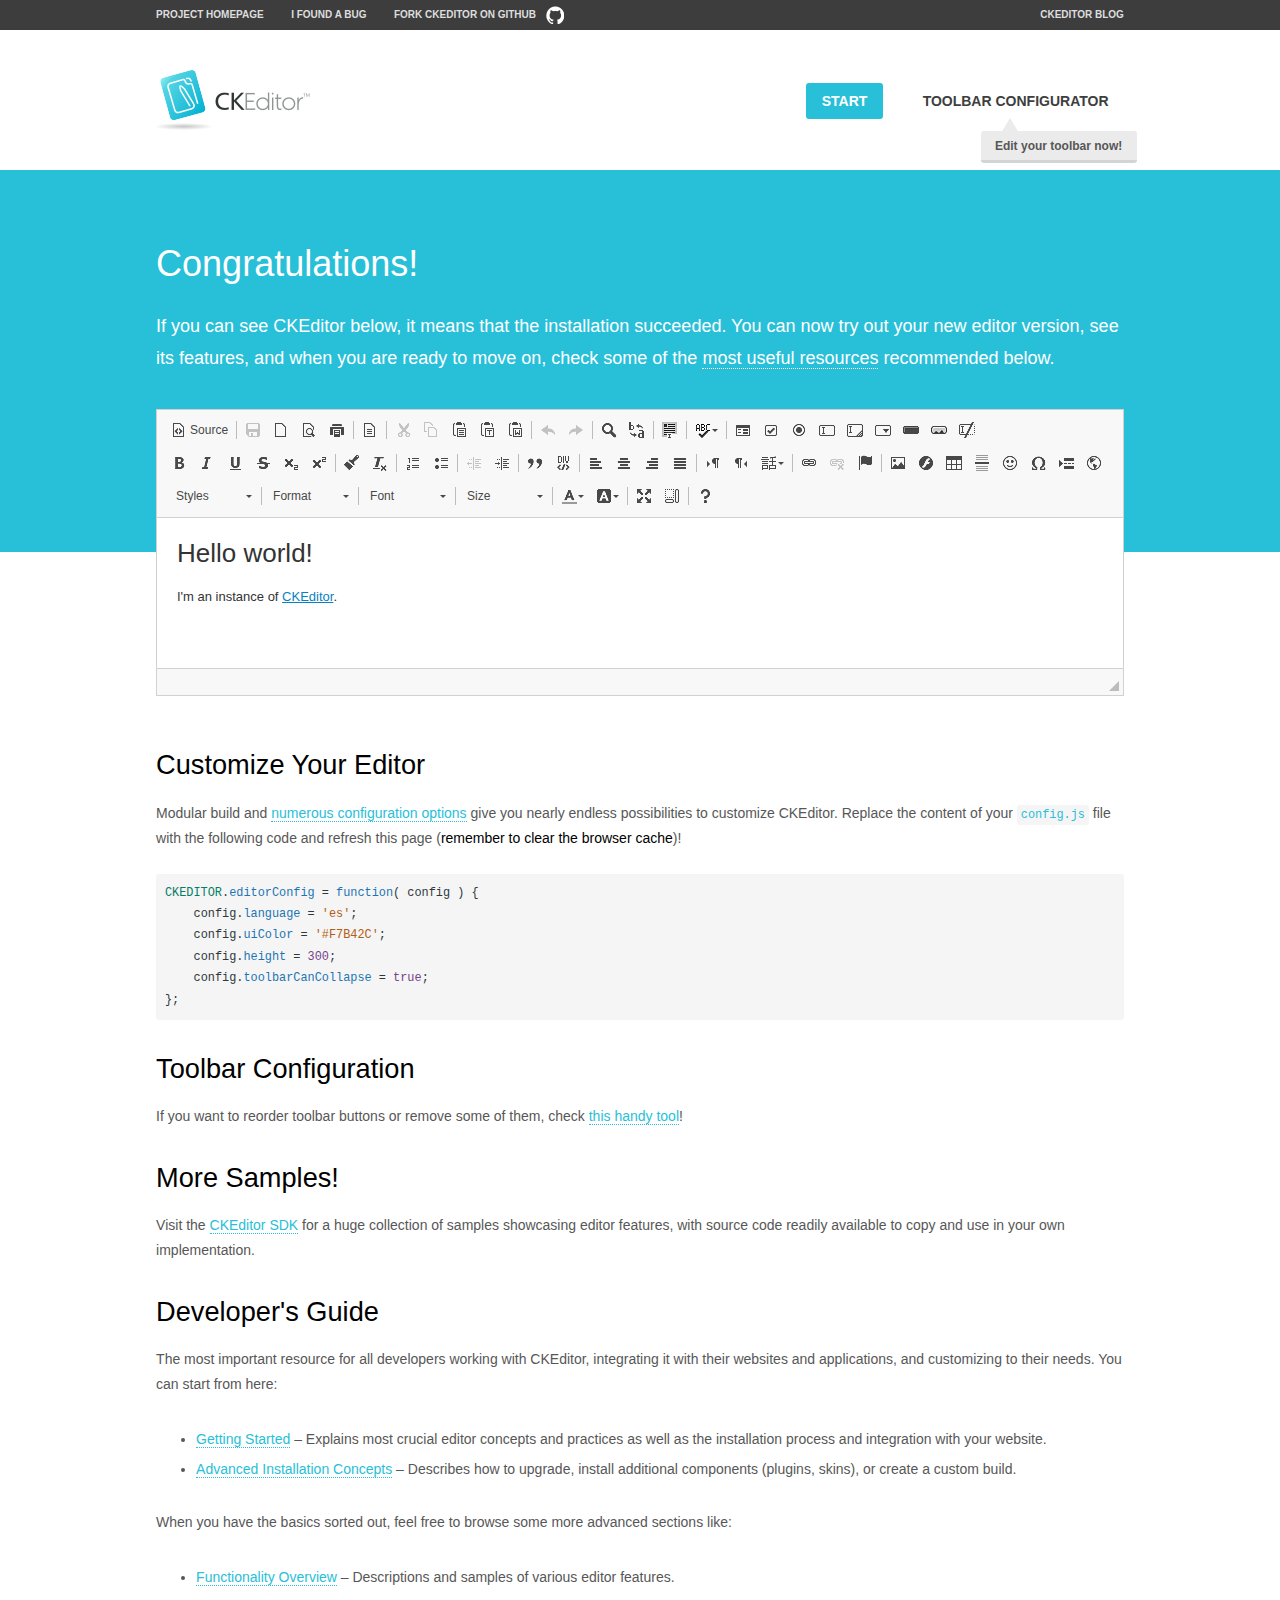
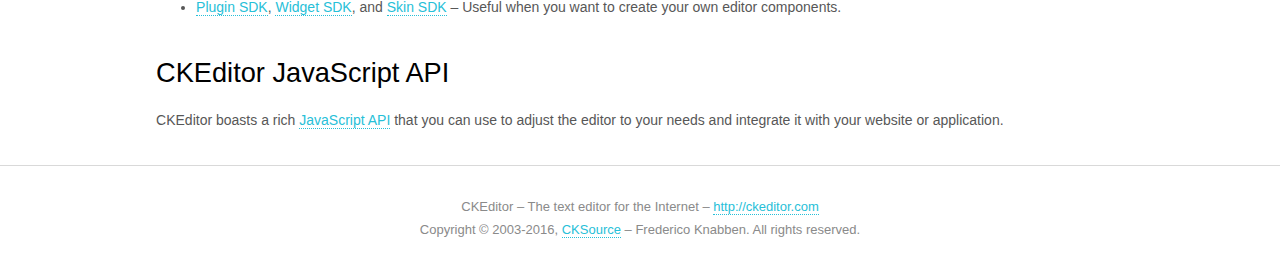
<file: ErpNBFC/p/ckeditor/samples/index.html>
<!DOCTYPE html>
<!--
Copyright (c) 2003-2016, CKSource - Frederico Knabben. All rights reserved.
For licensing, see LICENSE.md or http://ckeditor.com/license
-->
<html>
<head>
	<meta charset="utf-8">
	<title>CKEditor Sample</title>
	<script src="../ckeditor.js"></script>
	<script src="js/sample.js"></script>
	<link rel="stylesheet" href="css/samples.css">
	<link rel="stylesheet" href="toolbarconfigurator/lib/codemirror/neo.css">
</head>
<body id="main">

<nav class="navigation-a">
	<div class="grid-container">
		<ul class="navigation-a-left grid-width-70">
			<li><a href="http://ckeditor.com">Project Homepage</a></li>
			<li><a href="http://dev.ckeditor.com/">I found a bug</a></li>
			<li><a href="http://github.com/ckeditor/ckeditor-dev" class="icon-pos-right icon-navigation-a-github">Fork CKEditor on GitHub</a></li>
		</ul>
		<ul class="navigation-a-right grid-width-30">
			<li><a href="http://ckeditor.com/blog-list">CKEditor Blog</a></li>
		</ul>
	</div>
</nav>

<header class="header-a">
	<div class="grid-container">
		<h1 class="header-a-logo grid-width-30">
			<a href="index.html"><img src="img/logo.png" alt="CKEditor Sample"></a>
		</h1>

		<nav class="navigation-b grid-width-70">
			<ul>
				<li><a href="index.html" class="button-a button-a-background">Start</a></li>
				<li><a href="toolbarconfigurator/index.html" class="button-a">Toolbar configurator <span class="balloon-a balloon-a-nw">Edit your toolbar now!</span></a></li>
			</ul>
		</nav>
	</div>
</header>

<main>
	<div class="adjoined-top">
		<div class="grid-container">
			<div class="content grid-width-100">
				<h1>Congratulations!</h1>
				<p>
					If you can see CKEditor below, it means that the installation succeeded.
					You can now try out your new editor version, see its features, and when you are ready to move on, check some of the <a href="#sample-customize">most useful resources</a> recommended below.
				</p>
			</div>
		</div>
	</div>
	<div class="adjoined-bottom">
		<div class="grid-container">
			<div class="grid-width-100">
				<div id="editor">
					<h1>Hello world!</h1>
					<p>I'm an instance of <a href="http://ckeditor.com">CKEditor</a>.</p>
				</div>
			</div>
		</div>
	</div>

	<div class="grid-container">
		<div class="content grid-width-100">
			<section id="sample-customize">
				<h2>Customize Your Editor</h2>
				<p>Modular build and <a href="http://docs.ckeditor.com/#!/guide/dev_configuration">numerous configuration options</a> give you nearly endless possibilities to customize CKEditor. Replace the content of your <code><a href="../config.js">config.js</a></code> file with the following code and refresh this page (<strong>remember to clear the browser cache</strong>)!</p>
		<pre class="cm-s-neo CodeMirror"><code><span style="padding-right: 0.1px;"><span class="cm-variable">CKEDITOR</span>.<span class="cm-property">editorConfig</span> <span class="cm-operator">=</span> <span class="cm-keyword">function</span>( <span class="cm-def">config</span> ) {</span>
<span style="padding-right: 0.1px;"><span class="cm-tab">	</span><span class="cm-variable-2">config</span>.<span class="cm-property">language</span> <span class="cm-operator">=</span> <span class="cm-string">'es'</span>;</span>
<span style="padding-right: 0.1px;"><span class="cm-tab">	</span><span class="cm-variable-2">config</span>.<span class="cm-property">uiColor</span> <span class="cm-operator">=</span> <span class="cm-string">'#F7B42C'</span>;</span>
<span style="padding-right: 0.1px;"><span class="cm-tab">	</span><span class="cm-variable-2">config</span>.<span class="cm-property">height</span> <span class="cm-operator">=</span> <span class="cm-number">300</span>;</span>
<span style="padding-right: 0.1px;"><span class="cm-tab">	</span><span class="cm-variable-2">config</span>.<span class="cm-property">toolbarCanCollapse</span> <span class="cm-operator">=</span> <span class="cm-atom">true</span>;</span>
<span style="padding-right: 0.1px;">};</span></code></pre>
			</section>

			<section>
				<h2>Toolbar Configuration</h2>
				<p>If you want to reorder toolbar buttons or remove some of them, check <a href="toolbarconfigurator/index.html">this handy tool</a>!</p>
			</section>

			<section>
				<h2>More Samples!</h2>
				<p>Visit the <a href="http://sdk.ckeditor.com">CKEditor SDK</a> for a huge collection of samples showcasing editor features, with source code readily available to copy and use in your own implementation.</p>
			</section>

			<section>
				<h2>Developer's Guide</h2>
				<p>The most important resource for all developers working with CKEditor, integrating it with their websites and applications, and customizing to their needs. You can start from here:</p>
				<ul>
					<li><a href="http://docs.ckeditor.com/#!/guide/dev_installation">Getting Started</a> &ndash; Explains most crucial editor concepts and practices as well as the installation process and integration with your website.</li>
					<li><a href="http://docs.ckeditor.com/#!/guide/dev_advanced_installation">Advanced Installation Concepts</a> &ndash; Describes how to upgrade, install additional components (plugins, skins), or create a custom build.</li>
				</ul>
					<p>When you have the basics sorted out, feel free to browse some more advanced sections like:</p>
				<ul>
					<li><a href="http://docs.ckeditor.com/#!/guide/dev_features">Functionality Overview</a> &ndash; Descriptions and samples of various editor features.</li>
					<li><a href="http://docs.ckeditor.com/#!/guide/plugin_sdk_intro">Plugin SDK</a>, <a href="http://docs.ckeditor.com/#!/guide/widget_sdk_intro">Widget SDK</a>, and <a href="http://docs.ckeditor.com/#!/guide/skin_sdk_intro">Skin SDK</a> &ndash; Useful when you want to create your own editor components.</li>
				</ul>
			</section>

			<section>
				<h2>CKEditor JavaScript API</h2>
				<p>CKEditor boasts a rich <a href="http://docs.ckeditor.com/#!/api">JavaScript API</a> that you can use to adjust the editor to your needs and integrate it with your website or application.</p>
			</section>
		</div>
	</div>
</main>

<footer class="footer-a grid-container">
	<div class="grid-container">
		<p class="grid-width-100">
			CKEditor &ndash; The text editor for the Internet &ndash; <a class="samples" href="http://ckeditor.com/">http://ckeditor.com</a>
		</p>
		<p class="grid-width-100" id="copy">
			Copyright &copy; 2003-2016, <a class="samples" href="http://cksource.com/">CKSource</a> &ndash; Frederico Knabben. All rights reserved.
		</p>
	</div>
</footer>
<script>
	initSample();
</script>

</body>
</html>
</file>
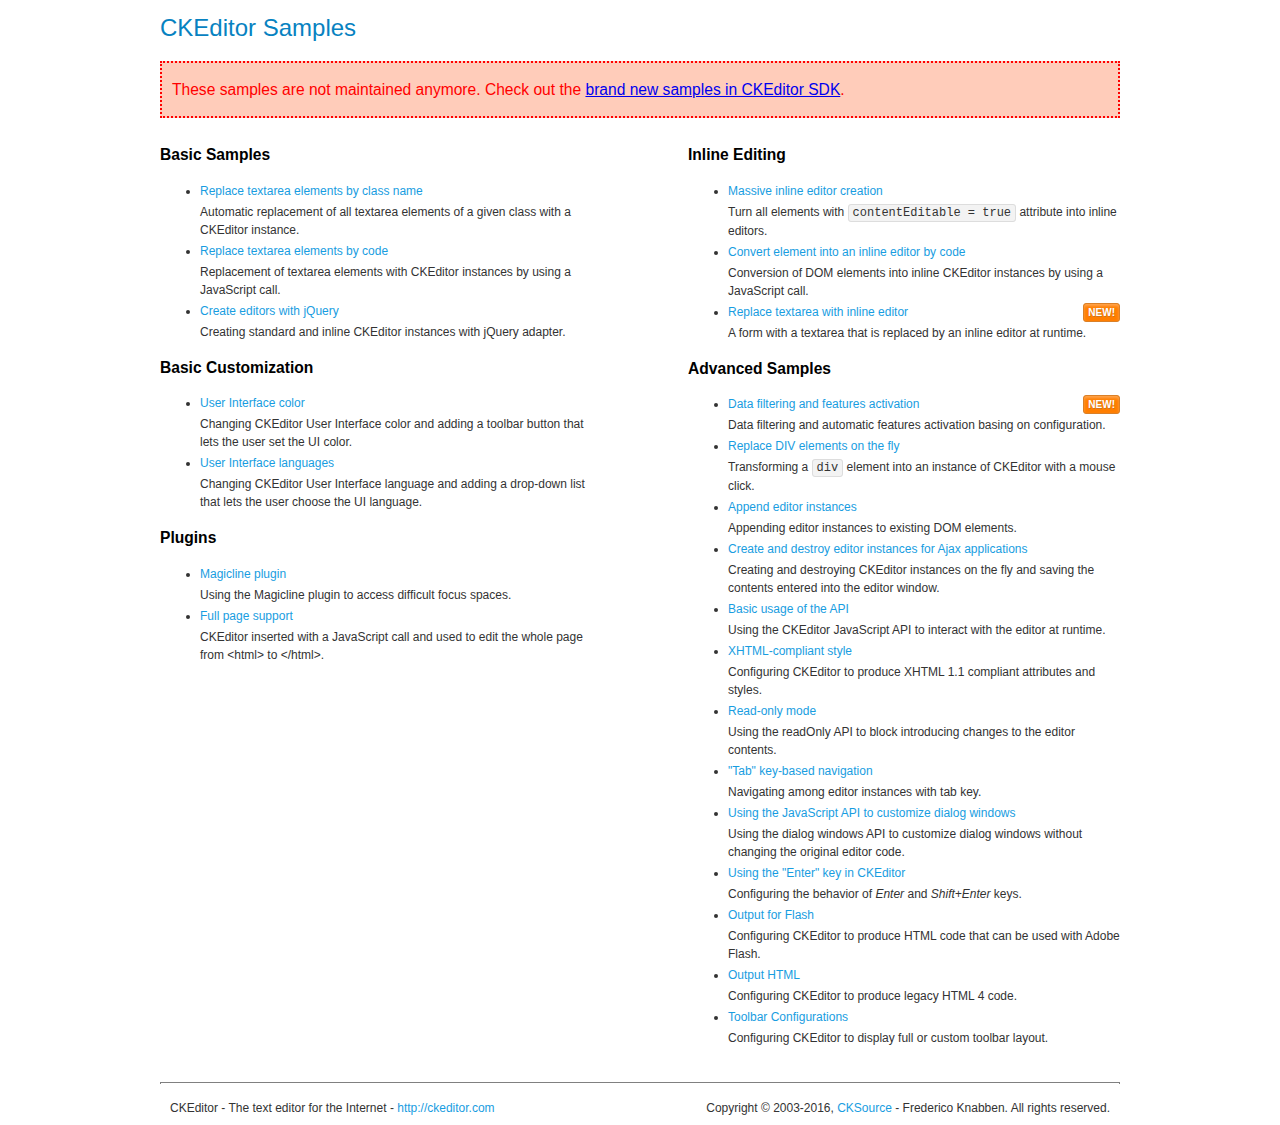
<file: ErpNBFC/p/ckeditor/samples/old/index.html>
<!DOCTYPE html>
<!--
Copyright (c) 2003-2016, CKSource - Frederico Knabben. All rights reserved.
For licensing, see LICENSE.md or http://ckeditor.com/license
-->
<html>
<head>
	<meta charset="utf-8">
	<title>CKEditor Samples</title>
	<link rel="stylesheet" href="sample.css">
</head>
<body>
	<h1 class="samples">
		CKEditor Samples
	</h1>
	<div class="warning deprecated">
		These samples are not maintained anymore. Check out the <a href="http://sdk.ckeditor.com/">brand new samples in CKEditor SDK</a>.
	</div>
	<div class="twoColumns">
		<div class="twoColumnsLeft">
			<h2 class="samples">
				Basic Samples
			</h2>
			<dl class="samples">
				<dt><a class="samples" href="replacebyclass.html">Replace textarea elements by class name</a></dt>
				<dd>Automatic replacement of all textarea elements of a given class with a CKEditor instance.</dd>

				<dt><a class="samples" href="replacebycode.html">Replace textarea elements by code</a></dt>
				<dd>Replacement of textarea elements with CKEditor instances by using a JavaScript call.</dd>

				<dt><a class="samples" href="jquery.html">Create editors with jQuery</a></dt>
				<dd>Creating standard and inline CKEditor instances with jQuery adapter.</dd>
			</dl>

			<h2 class="samples">
				Basic Customization
			</h2>
			<dl class="samples">
				<dt><a class="samples" href="uicolor.html">User Interface color</a></dt>
				<dd>Changing CKEditor User Interface color and adding a toolbar button that lets the user set the UI color.</dd>

				<dt><a class="samples" href="uilanguages.html">User Interface languages</a></dt>
				<dd>Changing CKEditor User Interface language and adding a drop-down list that lets the user choose the UI language.</dd>
			</dl>


			<h2 class="samples">Plugins</h2>
<dl class="samples">
<dt><a class="samples" href="magicline/magicline.html">Magicline plugin</a></dt>
<dd>Using the Magicline plugin to access difficult focus spaces.</dd>

<dt><a class="samples" href="wysiwygarea/fullpage.html">Full page support</a></dt>
<dd>CKEditor inserted with a JavaScript call and used to edit the whole page from &lt;html&gt; to &lt;/html&gt;.</dd>
</dl>
		</div>
		<div class="twoColumnsRight">
			<h2 class="samples">
				Inline Editing
			</h2>
			<dl class="samples">
				<dt><a class="samples" href="inlineall.html">Massive inline editor creation</a></dt>
				<dd>Turn all elements with <code>contentEditable = true</code> attribute into inline editors.</dd>

				<dt><a class="samples" href="inlinebycode.html">Convert element into an inline editor by code</a></dt>
				<dd>Conversion of DOM elements into inline CKEditor instances by using a JavaScript call.</dd>

				<dt><a class="samples" href="inlinetextarea.html">Replace textarea with inline editor</a> <span class="new">New!</span></dt>
				<dd>A form with a textarea that is replaced by an inline editor at runtime.</dd>

				
			</dl>

			<h2 class="samples">
				Advanced Samples
			</h2>
			<dl class="samples">
				<dt><a class="samples" href="datafiltering.html">Data filtering and features activation</a> <span class="new">New!</span></dt>
				<dd>Data filtering and automatic features activation basing on configuration.</dd>

				<dt><a class="samples" href="divreplace.html">Replace DIV elements on the fly</a></dt>
				<dd>Transforming a <code>div</code> element into an instance of CKEditor with a mouse click.</dd>

				<dt><a class="samples" href="appendto.html">Append editor instances</a></dt>
				<dd>Appending editor instances to existing DOM elements.</dd>

				<dt><a class="samples" href="ajax.html">Create and destroy editor instances for Ajax applications</a></dt>
				<dd>Creating and destroying CKEditor instances on the fly and saving the contents entered into the editor window.</dd>

				<dt><a class="samples" href="api.html">Basic usage of the API</a></dt>
				<dd>Using the CKEditor JavaScript API to interact with the editor at runtime.</dd>

				<dt><a class="samples" href="xhtmlstyle.html">XHTML-compliant style</a></dt>
				<dd>Configuring CKEditor to produce XHTML 1.1 compliant attributes and styles.</dd>

				<dt><a class="samples" href="readonly.html">Read-only mode</a></dt>
				<dd>Using the readOnly API to block introducing changes to the editor contents.</dd>

				<dt><a class="samples" href="tabindex.html">"Tab" key-based navigation</a></dt>
				<dd>Navigating among editor instances with tab key.</dd>


				
<dt><a class="samples" href="dialog/dialog.html">Using the JavaScript API to customize dialog windows</a></dt>
<dd>Using the dialog windows API to customize dialog windows without changing the original editor code.</dd>

<dt><a class="samples" href="enterkey/enterkey.html">Using the &quot;Enter&quot; key in CKEditor</a></dt>
<dd>Configuring the behavior of <em>Enter</em> and <em>Shift+Enter</em> keys.</dd>

<dt><a class="samples" href="htmlwriter/outputforflash.html">Output for Flash</a></dt>
<dd>Configuring CKEditor to produce HTML code that can be used with Adobe Flash.</dd>

<dt><a class="samples" href="htmlwriter/outputhtml.html">Output HTML</a></dt>
<dd>Configuring CKEditor to produce legacy HTML 4 code.</dd>

<dt><a class="samples" href="toolbar/toolbar.html">Toolbar Configurations</a></dt>
<dd>Configuring CKEditor to display full or custom toolbar layout.</dd>

			</dl>
		</div>
	</div>
	<div id="footer">
		<hr>
		<p>
			CKEditor - The text editor for the Internet - <a class="samples" href="http://ckeditor.com/">http://ckeditor.com</a>
		</p>
		<p id="copy">
			Copyright &copy; 2003-2016, <a class="samples" href="http://cksource.com/">CKSource</a> - Frederico Knabben. All rights reserved.
		</p>
	</div>
</body>
</html>
</file>
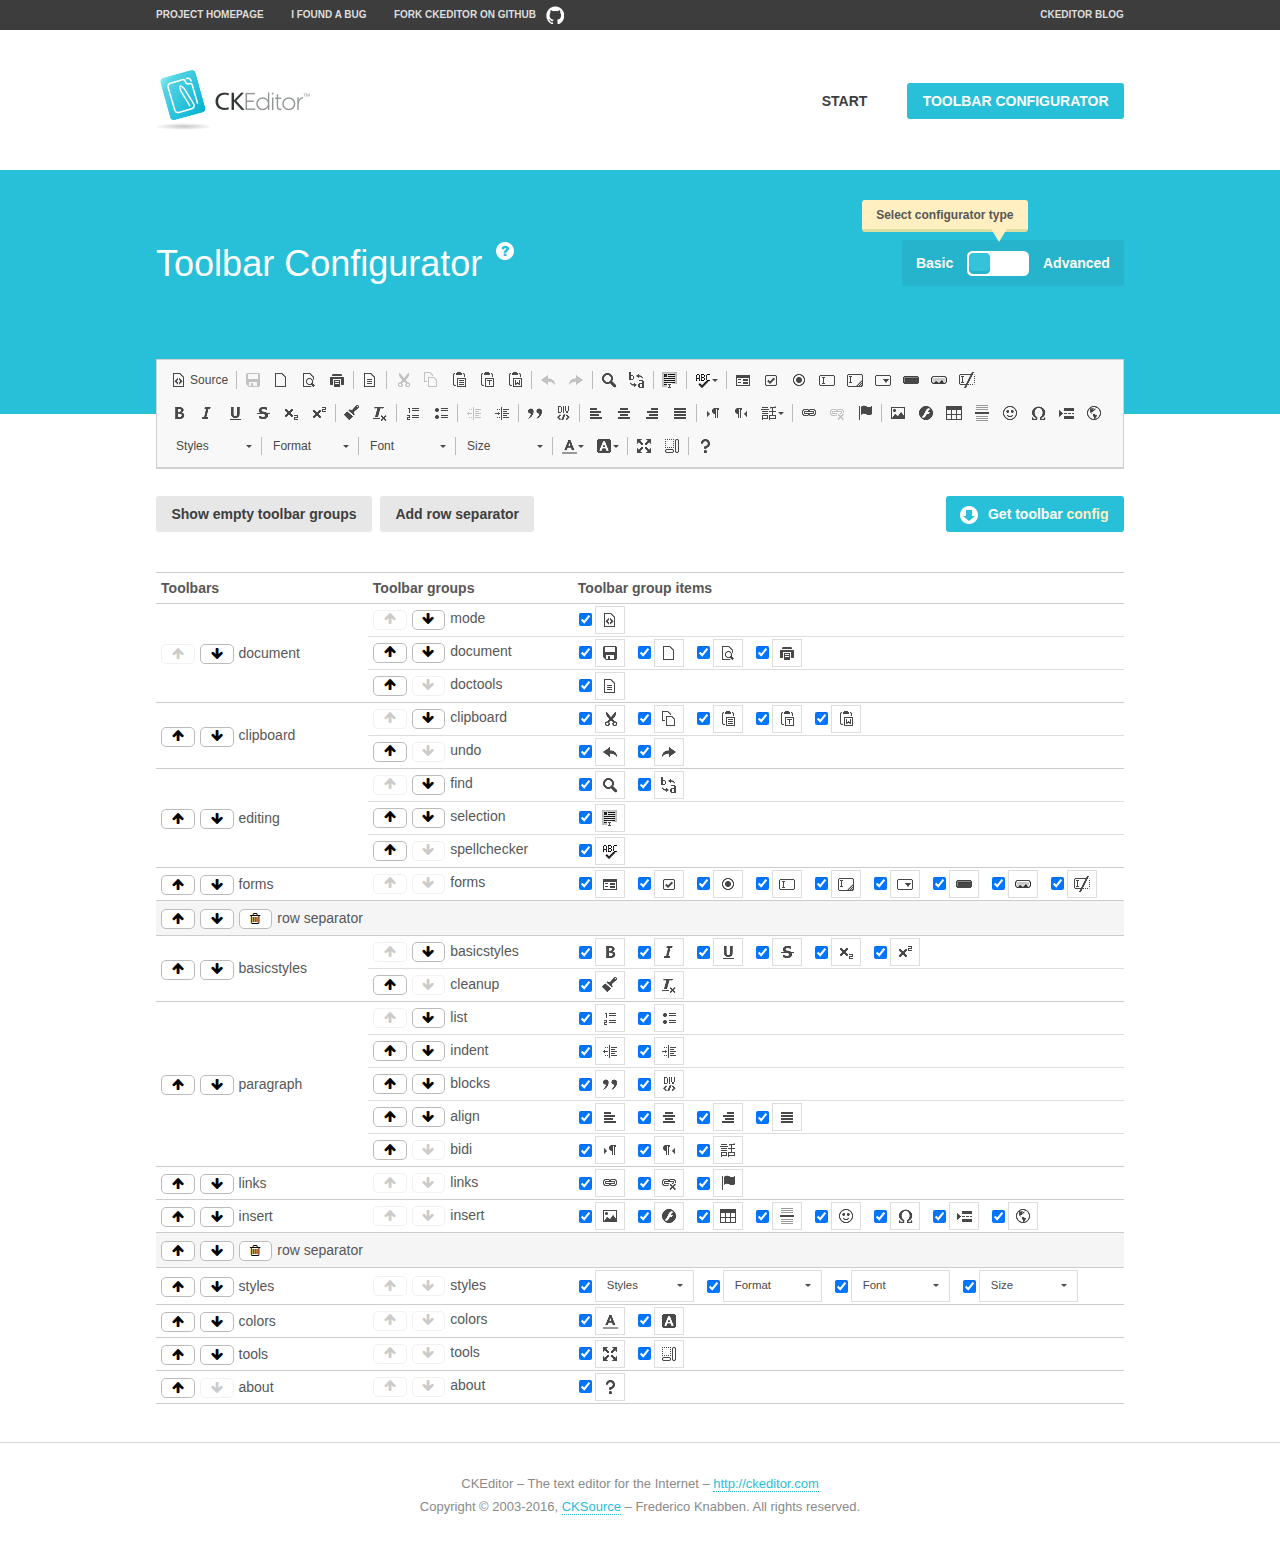
<file: ErpNBFC/p/ckeditor/samples/toolbarconfigurator/index.html>
<!DOCTYPE html>
<!--
Copyright (c) 2003-2016, CKSource - Frederico Knabben. All rights reserved.
For licensing, see LICENSE.md or http://ckeditor.com/license
-->
<!--[if IE 8]><html class="ie8"><![endif]-->
<!--[if gt IE 8]><html><![endif]-->
<!--[if !IE]><!--><html><!--<![endif]-->
<head>
	<meta charset="utf-8">
	<title>Toolbar Configurator</title>
	<script src="../../ckeditor.js"></script>
	<script>
		if ( CKEDITOR.env.ie && CKEDITOR.env.version < 9 )
			CKEDITOR.tools.enableHtml5Elements( document );
	</script>
	<link rel="stylesheet" href="lib/codemirror/codemirror.css">
	<link rel="stylesheet" href="lib/codemirror/show-hint.css">
	<link rel="stylesheet" href="lib/codemirror/neo.css">
	<link rel="stylesheet" href="css/fontello.css">
	<link rel="stylesheet" href="../css/samples.css">
</head>
<body id="toolbar">

<nav class="navigation-a">
	<div class="grid-container">
		<ul class="navigation-a-left grid-width-70">
			<li><a href="http://ckeditor.com">Project Homepage</a></li>
			<li><a href="http://dev.ckeditor.com/">I found a bug</a></li>
			<li><a href="http://github.com/ckeditor/ckeditor-dev" class="icon-pos-right icon-navigation-a-github">Fork CKEditor on GitHub</a></li>
		</ul>
		<ul class="navigation-a-right grid-width-30">
			<li><a href="http://ckeditor.com/blog-list">CKEditor Blog</a></li>
		</ul>
	</div>
</nav>

<header class="header-a">
	<div class="grid-container">
		<h1 class="header-a-logo grid-width-30">
			<a href="../index.html"><img src="../img/logo.png" alt="CKEditor Logo"></a>
		</h1>
		<nav class="navigation-b grid-width-70">
			<ul>
				<li><a href="../index.html"  class="button-a">Start</a></li>
				<li><a href="index.html"  class="button-a button-a-background">Toolbar configurator</a></li>
			</ul>
		</nav>
	</div>
</header>

<main>
	<div class="adjoined-top">
		<div class="grid-container">
			<div class="content grid-width-100">
				<div class="grid-container-nested">
					<h1 class="grid-width-60">
						Toolbar Configurator
						<a href="#help-content" type="button" title="Configurator help" id="help" class="button-a button-a-background button-a-no-text icon-pos-left icon-question-mark">Help</a>
					</h1>

					<div class="grid-width-40 grid-switch-magic">
						<div class="switch">
							<span class="balloon-a balloon-a-se">Select configurator type</span>
							<input type="radio" name="radio" data-num="1" id="radio-basic" />
							<input type="radio" name="radio" data-num="2" id="radio-advanced" />
							<label data-for="1" for="radio-basic">Basic</label>
							<span class="switch-inner">
								<span class="handler"></span>
							</span>
							<label data-for="2" for="radio-advanced">Advanced</label>
						</div>
					</div>
				</div>
			</div>
		</div>
	</div>
	<div class="adjoined-bottom">
		<div class="grid-container">
			<div class="grid-width-100">
				<div class="editors-container">
					<div id="editor-basic"></div>
					<div id="editor-advanced"></div>
				</div>
			</div>
		</div>
	</div>

	<div class="grid-container configurator">
		<div class="content grid-width-100">
			<div class="configurator">
				<div>
					<div id="toolbarModifierWrapper"></div>
				</div>
			</div>
		</div>
	</div>

	<div id="help-content">
		<div class="grid-container">
			<div class="grid-width-100">
				<h2>What Am I Doing Here?</h2>

				<div class="grid-container grid-container-nested">
					<div class="basic">
						<div class="grid-width-50">
							<p>Arrange <a href="http://docs.ckeditor.com/#!/api/CKEDITOR.config-cfg-toolbarGroups">toolbar groups</a>, toggle <a href="http://docs.ckeditor.com/#!/api/CKEDITOR.config-cfg-removeButtons">button visibility</a> according to your needs and get your toolbar configuration.</p>
							<p>You can replace the content of the <a href="../../config.js"><code>config.js</code></a> file with the generated configuration. If you already set some configuration options you will need to merge both configurations.</p>
						</div>
						<div class="grid-width-50">
							<p>Read more about different ways of <a href="http://docs.ckeditor.com/#!/guide/dev_configuration">setting configuration</a> and do not forget about <strong>clearing browser cache</strong>.</p>
							<p>Arranging toolbar groups is the recommended way of configuring the toolbar, but if you need more freedom you can use the <a href="#advanced">advanced configurator</a>.</p>
						</div>
					</div>
					<div class="advanced" style="display: none;">
						<div class="grid-width-50">
							<p>With this code editor you can edit your <a href="http://docs.ckeditor.com/#!/api/CKEDITOR.config-cfg-toolbar">toolbar configuration</a> live.</p>
							<p>You can replace the content of the <a href="../../config.js"><code>config.js</code></a> file with the generated configuration. If you already set some configuration options you will need to merge both configurations.</p>
						</div>
						<div class="grid-width-50">
							<p>Read more about different ways of <a href="http://docs.ckeditor.com/#!/guide/dev_configuration">setting configuration</a> and do not forget about <strong>clearing browser cache</strong>.</p>
						</div>
					</div>
				</div>

				<p class="grid-container grid-container-nested">
					<button type="button" class="help-content-close grid-width-100 button-a button-a-background">Got it. Let's play!</button>
				</p>
			</div>
		</div>
	</div>
</main>

<footer class="footer-a grid-container">
	<p class="grid-width-100">
		CKEditor &ndash; The text editor for the Internet &ndash; <a class="samples" href="http://ckeditor.com/">http://ckeditor.com</a>
	</p>
	<p class="grid-width-100" id="copy">
		Copyright &copy; 2003-2016, <a class="samples" href="http://cksource.com/">CKSource</a> &ndash; Frederico Knabben. All rights reserved.
	</p>
</footer>

<script src="lib/codemirror/codemirror.js"></script>
<script src="lib/codemirror/javascript.js"></script>
<script src="lib/codemirror/show-hint.js"></script>

<script src="js/fulltoolbareditor.js"></script>
<script src="js/abstracttoolbarmodifier.js"></script>
<script src="js/toolbarmodifier.js"></script>
<script src="js/toolbartextmodifier.js"></script>
<script src="../js/sf.js"></script>

<script>
	( function() {
		'use strict';

		var mode = ( window.location.hash.substr( 1 ) === 'advanced' ) ? 'advanced' : 'basic',
			configuratorSection = CKEDITOR.document.findOne( 'main > .grid-container.configurator' ),
			basicInstruction = CKEDITOR.document.findOne( '#help-content .basic' ),
			advancedInstruction = CKEDITOR.document.findOne( '#help-content .advanced' ),

			// Configurator mode switcher.
			modeSwitchBasic = CKEDITOR.document.getById( 'radio-basic' ),
			modeSwitchAdvanced = CKEDITOR.document.getById( 'radio-advanced' );

		// Initial setup
		function updateSwitcher() {
			if ( mode === 'advanced' ) {
				modeSwitchAdvanced.$.checked = true;
			} else {
				modeSwitchBasic.$.checked = true;
			}
		}

		updateSwitcher();

		CKEDITOR.document.getWindow().on( 'hashchange', function( e ) {
			var hash = window.location.hash.substr( 1 );
			if ( !( hash === 'advanced' || hash === 'basic' ) ) {
				return;
			}
			mode = hash;
			onToolbarsDone( mode );
		} );

		CKEDITOR.document.getWindow().on( 'resize', function() {
			updateToolbar( ( mode === 'basic' ? toolbarModifier : toolbarTextModifier )[ 'editorInstance' ] );
		} );

		function onRefresh( modifier ) {
			modifier = modifier || this;

			if ( mode === 'basic' && modifier instanceof ToolbarConfigurator.ToolbarTextModifier ) {
				return;
			}

			// CodeMirror container becomes visible, so we need to refresh and to avoid rendering problems.
			if ( mode === 'advanced' && modifier instanceof ToolbarConfigurator.ToolbarTextModifier ) {
				modifier.codeContainer.refresh();
			}

			updateToolbar( modifier.editorInstance );
		}

		function updateToolbar( editor ) {
			var editorContainer = editor.container;

			// Not always editor is loaded.
			if ( !editorContainer ) {
				return;
			}

			var displayStyle = editorContainer.getStyle( 'display' );

			editorContainer.setStyle( 'display', 'block' );

			var newHeight = editorContainer.getSize( 'height' );

			var newMarginTop = parseInt( editorContainer.getComputedStyle( 'margin-top' ), 10 );
			newMarginTop = ( isNaN( newMarginTop ) ? 0 : Number( newMarginTop ) );

			var newMarginBottom = parseInt( editorContainer.getComputedStyle( 'margin-bottom' ), 10 );
			newMarginBottom = ( isNaN( newMarginBottom ) ? 0 : Number( newMarginBottom ) );

			var result = newHeight + newMarginTop + newMarginBottom;

			editorContainer.setStyle( 'display', displayStyle );

			editor.container.getAscendant( 'div' ).setStyle( 'height', result + 'px' );
		}

		var toolbarModifier = new ToolbarConfigurator.ToolbarModifier( 'editor-basic' );

		var done = 0;
		toolbarModifier.init( onToolbarInit );
		toolbarModifier.onRefresh = onRefresh;

		CKEDITOR.document.getById( 'toolbarModifierWrapper' ).append( toolbarModifier.mainContainer );

		var toolbarTextModifier = new ToolbarConfigurator.ToolbarTextModifier( 'editor-advanced' );
		toolbarTextModifier.init( onToolbarInit );
		toolbarTextModifier.onRefresh = onRefresh;

		function onToolbarInit() {
			if ( ++done === 2 ) {
				onToolbarsDone();

				positionSticky.watch( CKEDITOR.document.findOne( '.toolbar' ), function() {
					return mode === 'advanced';
				} );
			}
		}

		function onToolbarsDone() {
			if ( mode === 'basic' ) {
				toggleModeBasic( false );
			} else {
				toggleModeAdvanced( false );
			}

			updateSwitcher();

			setTimeout( function() {
				CKEDITOR.document.findOne( '.editors-container' ).addClass( 'active' );
				CKEDITOR.document.findOne( '#toolbarModifierWrapper' ).addClass( 'active' );
			}, 200 );
		}

		CKEDITOR.document.getById( 'toolbarModifierWrapper' ).append( toolbarTextModifier.mainContainer );

		function toogleModeSwitch( onElement, offElement, onModifier, offModifier ) {
			onElement.addClass( 'fancy-button-active' );
			offElement.removeClass( 'fancy-button-active' );

			onModifier.showUI();
			offModifier.hideUI();
		}

		function toggleModeBasic( callOnRefresh ) {
			callOnRefresh = ( callOnRefresh !== false );
			mode = 'basic';
			window.location.hash = '#basic';
			toogleModeSwitch( modeSwitchBasic, modeSwitchAdvanced, toolbarModifier, toolbarTextModifier );

			configuratorSection.removeClass( 'freed-width' );
			basicInstruction.show();
			advancedInstruction.hide();

			callOnRefresh && onRefresh( toolbarModifier );
		}

		function toggleModeAdvanced( callOnRefresh ) {
			callOnRefresh = ( callOnRefresh !== false );
			mode = 'advanced';
			window.location.hash = '#advanced';
			toogleModeSwitch( modeSwitchAdvanced, modeSwitchBasic, toolbarTextModifier, toolbarModifier );

			configuratorSection.addClass( 'freed-width' );
			advancedInstruction.show();
			basicInstruction.hide();

			callOnRefresh && onRefresh( toolbarTextModifier );
		}

		modeSwitchBasic.on( 'click', toggleModeBasic );
		modeSwitchAdvanced.on( 'click', toggleModeAdvanced );

		//
		// Position:sticky for the toolbar.
		//

		// Will make elements behave like they were styled with position:sticky.
		var positionSticky = {
			// Store object: {
			// 		element: CKEDITOR.dom.element, // Element which will float.
			// 		placeholder: CKEDITOR.dom.element, // Placeholder which is place to prevent page bounce.
			// 		isFixed: boolean // Whether element float now.
			// }
			watched: [],

			active: [],

			staticContainer: null,

			init: function() {
				var element = CKEDITOR.dom.element.createFromHtml(
					'<div class="staticContainer">' +
						'<div class="grid-container" >' +
							'<div class="grid-width-100">' +
								'<div class="inner"></div>' +
							'</div>' +
						'</div>' +
					'</div>' );

				this.staticContainer = element.findOne( '.inner' );

				CKEDITOR.document.getBody().append( element );
			},

			watch: function( element, preventFunc ) {
				this.watched.push( {
					element: element,
					placeholder: new CKEDITOR.dom.element( 'div' ),
					isFixed: false,
					preventFunc: preventFunc
				} );
			},

			checkAll: function() {
				for ( var i = 0; i < this.watched.length; i++ ) {
					this.check( this.watched[ i ] );
				}
			},

			check: function( element ) {
				var isFixed = element.isFixed;
				var shouldBeFixed = this.shouldBeFixed( element );

				// Nothing to be done.
				if ( isFixed === shouldBeFixed ) {
					return;
				}

				var placeholder = element.placeholder;

				if ( isFixed ) {
					// Unfixing.

					element.element.insertBefore( placeholder );
					placeholder.remove();

					element.element.removeStyle( 'margin' );

					this.active.splice( CKEDITOR.tools.indexOf( this.active, element ), 1 );

				} else {
					// Fixing.
					placeholder.setStyle( 'width', element.element.getSize( 'width' ) + 'px' );
					placeholder.setStyle( 'height', element.element.getSize( 'height' ) + 'px' );
					placeholder.setStyle( 'margin-bottom', element.element.getComputedStyle( 'margin-bottom' ) );
					placeholder.setStyle( 'display', element.element.getComputedStyle( 'display' ) );
					placeholder.insertAfter( element.element );

					this.staticContainer.append( element.element );

					this.active.push( element );
				}

				element.isFixed = !element.isFixed;
			},

			shouldBeFixed: function( element ) {
				if ( element.preventFunc && element.preventFunc() ) {
					return false;
				}

				// If element is already fixed we are checking it's placeholder.
				var related = ( element.isFixed ? element.placeholder : element.element ),
					clientRect = related.$.getBoundingClientRect(),
					staticHeight = this.staticContainer.getSize('height' ),
					elemHeight = element.element.getSize( 'height' );

				if ( element.isFixed ) {
					return ( clientRect.top + elemHeight < staticHeight );
				} else {
					return ( clientRect.top < staticHeight );
				}
			}
		};

		positionSticky.init();

		CKEDITOR.document.getWindow().on( 'scroll',
			new CKEDITOR.tools.eventsBuffer( 100, positionSticky.checkAll, positionSticky ).input
		);

		// Make the toolbar sticky.
		positionSticky.watch( CKEDITOR.document.findOne( '.editors-container' ) );

		// Help button and help-content.
		( function() {
			var helpButton = CKEDITOR.document.getById( 'help' ),
				helpContent = CKEDITOR.document.getById( 'help-content' );

			// Don't show help button on IE8 because it's unsupported by Pico Modal.
			if ( CKEDITOR.env.ie && CKEDITOR.env.version == 8 ) {
				helpButton.hide();
			} else {
				// Display help modal when the button is clicked.
				helpButton.on( 'click', function( evt ) {
					SF.modal( {
						// Clone modal content from DOM.
						content: helpContent.getHtml(),

						afterCreate: function( modal ) {
							// Enable modal content button to close the modal.
							new CKEDITOR.dom.element( modal.modalElem() ).findOne( '.help-content-close' ).once( 'click', modal.close );
						}
					} ).show();
				} );
			}
		} )();
	} )();
</script>
</body>
</html>
</file>
<file: ErpNBFC/p/ckeditor/samples/css/samples.css>
/**
 * @license Copyright (c) 2003-2016, CKSource - Frederico Knabben. All rights reserved.
 * For licensing, see LICENSE.md or http://ckeditor.com/license
 */
@media (max-width: 900px) {
  .global-is-mobile-hidden {
    display: none !important;
  }
}
article,
aside,
details,
figcaption,
figure,
footer,
header,
hgroup,
main,
menu,
nav,
section {
  display: block;
}
body,
html {
  margin: 0;
  padding: 0;
  font: 16px / 1.8 Arial, 'Helvetica Neue', Helvetica, sans-serif;
  font-weight: 300;
  color: #575757;
}
.grid-width-10 {
  width: 10%;
}
.grid-width-20 {
  width: 20%;
}
.grid-width-30 {
  width: 30%;
}
.grid-width-40 {
  width: 40%;
}
.grid-width-50 {
  width: 50%;
}
.grid-width-60 {
  width: 60%;
}
.grid-width-70 {
  width: 70%;
}
.grid-width-80 {
  width: 80%;
}
.grid-width-90 {
  width: 90%;
}
.grid-width-100 {
  width: 100%;
}
@media (max-width: 900px) {
  .grid-width-10,
  .grid-width-20,
  .grid-width-30,
  .grid-width-40,
  .grid-width-50,
  .grid-width-60,
  .grid-width-70,
  .grid-width-80,
  .grid-width-90,
  .grid-width-100 {
    width: 100%;
  }
}
*[class*="grid-width"] {
  -webkit-box-sizing: border-box;
  -moz-box-sizing: border-box;
  box-sizing: border-box;
  padding-left: 4%;
  padding-right: 4%;
  float: left;
}
*[class*="grid-width"]:after,
.grid-container:after,
*[class*="grid-width"]:before,
.grid-container:before {
  content: '';
  display: block;
  overflow: hidden;
  visibility: hidden;
  font-size: 0;
  line-height: 0;
  width: 0;
  height: 0;
}
*[class*="grid-width"]:after,
.grid-container:after {
  clear: both;
}
.grid-container {
  -webkit-box-sizing: border-box;
  -moz-box-sizing: border-box;
  box-sizing: border-box;
  margin-left: auto;
  margin-right: auto;
}
.grid-container-nested *[class*="grid-width"]:first-child {
  padding-left: 0;
}
.grid-container-nested *[class*="grid-width"]:last-child {
  padding-right: 0;
}
@media (max-width: 900px) {
  .grid-container-nested *[class*="grid-width"]:first-child {
    padding-left: 4%;
  }
  .grid-container-nested *[class*="grid-width"]:last-child {
    padding-right: 4%;
  }
}
.header-a {
  min-height: 140px;
  overflow: hidden;
}
.header-a .header-a-logo {
  margin: 40px 0 0;
}
@media (max-width: 900px) {
  .header-a .header-a-logo {
    text-align: center;
  }
}
.header-a .header-a-logo img {
  border: transparent;
}
.navigation-a {
  height: 30px;
  background: #3D3D3D;
  position: absolute;
  left: 0;
  right: 0;
  top: 0;
  padding: 0;
  overflow: hidden;
}
@media (max-width: 900px) {
  .navigation-a {
    text-align: center;
  }
}
.navigation-a ul {
  list-style: none;
  margin: 0;
  overflow: hidden;
}
.navigation-a ul li,
.navigation-a ul li a {
  display: inline-block;
}
@media (max-width: 900px) {
  .navigation-a ul {
    width: auto;
    text-overflow: ellipsis;
    white-space: nowrap;
    display: inline-block;
    float: none;
  }
  .navigation-a ul:before,
  .navigation-a ul:after {
    display: none;
  }
}
.navigation-a ul.navigation-a-left {
  text-align: left;
}
@media (max-width: 900px) {
  .navigation-a ul.navigation-a-left {
    padding-right: 0;
  }
}
.navigation-a ul.navigation-a-right {
  text-align: right;
}
@media (max-width: 900px) {
  .navigation-a ul.navigation-a-right {
    padding-left: 23px;
  }
}
.navigation-a ul li + li {
  margin-left: 23px;
}
.navigation-a ul li a {
  font-size: 10px;
  font-size: 0.625rem;
  line-height: 18px;
  line-height: 1.13rem;
  line-height: 30px;
  float: left;
  color: #ddd;
  font-weight: bold;
  text-decoration: none;
  text-transform: uppercase;
}
.navigation-a ul li a:hover {
  cursor: pointer;
  color: #fff;
}
.icon-navigation-a-github:before,
.icon-navigation-a-github:after {
  background-image: url("[data-uri]");
}
.navigation-b {
  text-align: right;
  margin: 52px 0 0;
  overflow: visible;
}
@media (max-width: 900px) {
  .navigation-b {
    text-align: center;
    margin-top: 20px;
    padding: 0;
  }
}
.navigation-b ul {
  padding: 0;
  list-style: none;
  margin: 0;
  overflow: visible;
}
.navigation-b ul li,
.navigation-b ul li a {
  display: inline-block;
}
@media (max-width: 900px) {
  .navigation-b ul {
    display: table;
    width: 100%;
    padding-bottom: 1.5em;
  }
}
@media (max-width: 900px) {
  .navigation-b ul li {
    display: table-row;
  }
}
.navigation-b ul li + li {
  margin-left: 20px;
}
@media (max-width: 900px) {
  .navigation-b ul li + li {
    margin-left: 0;
  }
}
.navigation-b ul li a {
  -webkit-box-sizing: border-box;
  -moz-box-sizing: border-box;
  box-sizing: border-box;
  text-transform: uppercase;
  text-decoration: none;
  outline: none;
}
@media (max-width: 900px) {
  .navigation-b ul li a {
    width: 100%;
    -webkit-border-radius: 0;
    -webkit-background-clip: padding-box;
    -moz-border-radius: 0;
    -moz-background-clip: padding;
    border-radius: 0;
    background-clip: padding-box;
  }
}
.footer-a {
  font-size: 13px;
  font-size: 0.8125rem;
  line-height: 23.4px;
  line-height: 1.46rem;
  padding-top: 2.25em;
  padding-bottom: 2.25em;
  overflow: hidden;
  color: #8a8a8a;
}
.footer-a a {
  color: #27C0D8;
  text-decoration: none;
  border-bottom: 1px dotted #27C0D8;
}
.footer-a a:hover {
  color: #23adc2;
}
.footer-a p {
  margin: 0;
  display: inline-block;
  text-align: center;
}
.content {
  font-size: 14px;
  font-size: 0.875rem;
  line-height: 25.2px;
  line-height: 1.57rem;
  overflow: hidden;
  padding-top: 1.5em;
  padding-bottom: 1.5em;
}
.content p {
  margin: 0.75em 0;
}
.content ul,
.content ol,
.content pre,
.content blockquote,
.content textarea:not([class^="cke"]),
.content .cke {
  margin: 1.875em 0;
}
.content code,
.content kbd {
  -webkit-border-radius: 3px;
  -webkit-background-clip: padding-box;
  -moz-border-radius: 3px;
  -moz-background-clip: padding;
  border-radius: 3px;
  background-clip: padding-box;
  padding: 3px 4px;
}
.content pre,
.content code,
.content kbd,
.content blockquote {
  background: #f5f5f5;
}
.content blockquote,
.content pre {
  background: none;
  border-left: 4px solid #27C0D8;
  padding: 1.5em 2.25em;
}
.content p a,
.content ul a,
.content ol a,
.content blockquote a,
.content h1 a,
.content h2 a,
.content h3 a,
.content h4 a,
.content h5 a {
  color: #27C0D8;
  text-decoration: none;
  border-bottom: 1px dotted #27C0D8;
}
.content p a:hover,
.content ul a:hover,
.content ol a:hover,
.content blockquote a:hover,
.content h1 a:hover,
.content h2 a:hover,
.content h3 a:hover,
.content h4 a:hover,
.content h5 a:hover {
  color: #23adc2;
}
.content h1,
.content h2,
.content h3,
.content h4,
.content h5 {
  color: #000;
  font-weight: 100;
}
.content h1 code,
.content h2 code,
.content h3 code,
.content h4 code,
.content h5 code,
.content h1 kbd,
.content h2 kbd,
.content h3 kbd,
.content h4 kbd,
.content h5 kbd {
  font-size: inherit;
}
.content h1 a.content-heading-anchor,
.content h2 a.content-heading-anchor,
.content h3 a.content-heading-anchor,
.content h4 a.content-heading-anchor,
.content h5 a.content-heading-anchor {
  font-weight: 100;
  vertical-align: middle;
  opacity: 0;
  border: 0;
}
.content h1:hover a.content-heading-anchor,
.content h2:hover a.content-heading-anchor,
.content h3:hover a.content-heading-anchor,
.content h4:hover a.content-heading-anchor,
.content h5:hover a.content-heading-anchor {
  opacity: 1;
}
.content h1:target a,
.content h2:target a,
.content h3:target a,
.content h4:target a,
.content h5:target a {
  -webkit-animation: targetLinkOpacity 0.5s linear alternate;
  -moz-animation: targetLinkOpacity 0.5s linear alternate;
  -o-animation: targetLinkOpacity 0.5s linear alternate;
  animation: targetLinkOpacity 0.5s linear alternate;
  opacity: 1;
}
.content input,
.content select,
.content textarea:not([class^="cke"]) {
  -webkit-border-radius: 3px;
  -webkit-background-clip: padding-box;
  -moz-border-radius: 3px;
  -moz-background-clip: padding;
  border-radius: 3px;
  background-clip: padding-box;
  -webkit-box-shadow: inset 0 1px 1px rgba(0, 0, 0, 0.08);
  -moz-box-shadow: inset 0 1px 1px rgba(0, 0, 0, 0.08);
  box-shadow: inset 0 1px 1px rgba(0, 0, 0, 0.08);
  font: inherit;
  color: inherit;
  border: 1px solid #D9D9D9;
  padding: .2em .5em;
}
.content input:focus,
.content select:focus,
.content textarea:not([class^="cke"]):focus {
  border-color: #66afe9;
  outline: 0;
  -webkit-box-shadow: inset 0 1px 1px rgba(0, 0, 0, 0.08), 0 0 8px #93c6ef;
  -moz-box-shadow: inset 0 1px 1px rgba(0, 0, 0, 0.08), 0 0 8px #93c6ef;
  box-shadow: inset 0 1px 1px rgba(0, 0, 0, 0.08), 0 0 8px #93c6ef;
}
.content abbr {
  border-bottom: 1px dotted #666;
  cursor: pointer;
}
.content blockquote {
  font-style: italic;
  font-family: Georgia, Times, "Times New Roman", serif;
  font-size: 16px;
  font-size: 1rem;
  line-height: 28.8px;
  line-height: 1.8rem;
}
.content em {
  font-style: italic;
}
.content h1 {
  font-size: 36px;
  font-size: 2.25rem;
  line-height: 64.8px;
  line-height: 4.05rem;
  margin: 1.125em 0 0;
}
.content h2 {
  font-size: 27.2px;
  font-size: 1.7rem;
  line-height: 48.96px;
  line-height: 3.06rem;
  margin: 0.9em 0 0;
}
.content h3 {
  font-size: 24px;
  font-size: 1.5rem;
  line-height: 43.2px;
  line-height: 2.7rem;
  font-weight: 500;
  margin: 0.75em 0 0;
}
.content h4 {
  font-size: 19.2px;
  font-size: 1.2rem;
  line-height: 34.56px;
  line-height: 2.16rem;
  font-weight: 500;
  margin: 0.75em 0 0;
}
.content h5 {
  font-size: 17.6px;
  font-size: 1.1rem;
  line-height: 31.68px;
  line-height: 1.98rem;
  font-weight: 500;
  margin: 0.75em 0 0;
}
.content hr {
  border: 0;
  border-top: 4px solid #D9D9D9;
  margin: 1.5em 0;
}
.content input[type="text"] {
  height: 1.8em;
  line-height: 1.8em;
}
.content input[type="button"] {
  -webkit-appearance: button;
  -moz-appearance: button;
  appearance: button;
}
.content kbd {
  font-size: 12px;
  font-size: 0.75rem;
  line-height: 21.6px;
  line-height: 1.35rem;
  font-family: Arial, 'Helvetica Neue', Helvetica, sans-serif;
  padding: 2px 6px;
  -webkit-box-shadow: 0 0 4px #fff inset, 0 2px 0 #D9D9D9;
  -moz-box-shadow: 0 0 4px #fff inset, 0 2px 0 #D9D9D9;
  box-shadow: 0 0 4px #fff inset, 0 2px 0 #D9D9D9;
}
.content p img {
  vertical-align: middle;
}
.content p pre {
  padding: 1.5em;
}
.content pre {
  padding: 0;
  border: 0;
  tab-size: 4;
  -o-tab-size: 4;
  -moz-tab-size: 4;
}
.content pre,
.content code {
  font-size: 11.89px;
  font-size: 0.743rem;
  line-height: 21.4px;
  line-height: 1.34rem;
  font-family: Consolas, Menlo, Monaco, Lucida Console, Liberation Mono, DejaVu Sans Mono, Bitstream Vera Sans Mono, Courier New, monospace, serif;
}
.content pre a,
.content code a {
  border: 0;
}
.content pre code {
  padding: 0.75em;
  display: block;
}
.content strong {
  color: #000;
}
.content ul ul,
.content ol ul,
.content ul ol,
.content ol ol {
  margin: 0.75em 0;
}
.content ul li,
.content ol li {
  font-size: 14px;
  font-size: 0.875rem;
  line-height: 30.24px;
  line-height: 1.89rem;
}
.content textarea:not([class^="cke"]) {
  width: 100%;
}
.content div.todo {
  border: 2px dotted #444;
  padding: 10px;
  margin: 60px 0 10px 0;
  /* Remove me some day */
}
.content div.todo:before {
  content: "TODO";
  font-weight: bold;
}
body a.button-a,
body button.button-a,
body input.button-a {
  -webkit-border-radius: 3px;
  -webkit-background-clip: padding-box;
  -moz-border-radius: 3px;
  -moz-background-clip: padding;
  border-radius: 3px;
  background-clip: padding-box;
  font-size: 14px;
  font-size: 0.875rem;
  line-height: 25.2px;
  line-height: 1.57rem;
  height: 36px;
  line-height: 36px;
  padding: 0 1.1em;
  font-weight: 700;
  color: #3e3e3e;
  white-space: nowrap;
  text-decoration: none;
  display: inline-block;
  cursor: pointer;
  border: 0;
  vertical-align: middle;
  margin: 1px 0;
  background: transparent;
}
body a.button-a.icon-pos-left,
body button.button-a.icon-pos-left,
body input.button-a.icon-pos-left {
  padding-left: .8em;
}
body a.button-a.icon-pos-right,
body button.button-a.icon-pos-right,
body input.button-a.icon-pos-right {
  padding-right: .8em;
}
body a.button-a.button-a-no-text,
body button.button-a.button-a-no-text,
body input.button-a.button-a-no-text {
  -webkit-border-radius: 100px;
  -webkit-background-clip: padding-box;
  -moz-border-radius: 100px;
  -moz-background-clip: padding;
  border-radius: 100px;
  background-clip: padding-box;
  width: 36px;
  padding: 0;
  text-indent: -999px;
  overflow: hidden;
  position: relative;
  text-align: center;
}
body a.button-a.button-a-no-text:before,
body button.button-a.button-a-no-text:before,
body input.button-a.button-a-no-text:before {
  position: absolute;
  left: 50%;
  top: 50%;
  margin: -9px 0 0 -9px;
}
@media (max-width: 900px) {
  body a.button-a.button-a-mobile-collapsed,
  body button.button-a.button-a-mobile-collapsed,
  body input.button-a.button-a-mobile-collapsed {
    -webkit-border-radius: 100px;
    -webkit-background-clip: padding-box;
    -moz-border-radius: 100px;
    -moz-background-clip: padding;
    border-radius: 100px;
    background-clip: padding-box;
    width: 36px;
    padding: 0;
    text-indent: -999px;
    overflow: hidden;
    position: relative;
    text-align: center;
  }
  body a.button-a.button-a-mobile-collapsed:before,
  body button.button-a.button-a-mobile-collapsed:before,
  body input.button-a.button-a-mobile-collapsed:before {
    position: absolute;
    left: 50%;
    top: 50%;
    margin: -9px 0 0 -9px;
  }
  body a.button-a.button-a-mobile-collapsed:before,
  body button.button-a.button-a-mobile-collapsed:before,
  body input.button-a.button-a-mobile-collapsed:before {
    position: absolute;
    left: 50%;
    top: 50%;
    margin: -9px 0 0 -9px;
  }
}
body a.button-a:active,
body button.button-a:active,
body input.button-a:active,
body a.button-a:hover,
body button.button-a:hover,
body input.button-a:hover {
  color: #fff;
  background: #23adc2;
}
body a.button-a:focus,
body button.button-a:focus,
body input.button-a:focus {
  border-color: #66afe9;
  outline: 0;
  -webkit-box-shadow: inset 0 1px 1px rgba(0, 0, 0, 0.075), 0 0 8px #93c6ef;
  -moz-box-shadow: inset 0 1px 1px rgba(0, 0, 0, 0.075), 0 0 8px #93c6ef;
  box-shadow: inset 0 1px 1px rgba(0, 0, 0, 0.075), 0 0 8px #93c6ef;
}
body a.button-a-soft,
body button.button-a-soft,
body input.button-a-soft {
  background: #e7e7e7;
}
body a.button-a-soft:active,
body button.button-a-soft:active,
body input.button-a-soft:active,
body a.button-a-soft:hover,
body button.button-a-soft:hover,
body input.button-a-soft:hover {
  color: #3e3e3e;
  background: #cecece;
}
body a.button-a-background,
body button.button-a-background,
body input.button-a-background,
body a.navigation-b ul li a:hover,
body button.navigation-b ul li a:hover,
body input.navigation-b ul li a:hover {
  color: #fff;
  background: #27C0D8;
}
body a.button-a-background:active,
body button.button-a-background:active,
body input.button-a-background:active,
body a.button-a-background:hover,
body button.button-a-background:hover,
body input.button-a-background:hover,
body a.navigation-b ul li a:hover:active,
body button.navigation-b ul li a:hover:active,
body input.navigation-b ul li a:hover:active,
body a.navigation-b ul li a:hover:hover,
body button.navigation-b ul li a:hover:hover,
body input.navigation-b ul li a:hover:hover {
  color: #fff;
  background: #23adc2;
}
.balloon-a {
  font-size: 12px;
  font-size: 0.75rem;
  line-height: 21.6px;
  line-height: 1.35rem;
  -webkit-border-radius: 3px;
  -webkit-background-clip: padding-box;
  -moz-border-radius: 3px;
  -moz-background-clip: padding;
  border-radius: 3px;
  background-clip: padding-box;
  border-bottom: 3px solid #d4d4d4;
  background: #ebebeb;
  display: inline-block;
  white-space: nowrap;
  padding: .4em 1.2em .2em;
  font-weight: 700;
  position: relative;
  z-index: 1000;
  text-transform: none;
  color: #575757;
}
.balloon-a:hover {
  color: #575757;
}
.balloon-a:before {
  content: '';
  width: 0;
  height: 0;
  border-style: solid;
  position: absolute;
}
.balloon-a-ne:before,
.balloon-a-nw:before {
  top: -13px;
  border-width: 0 9px 15.6px 9px;
  border-color: transparent transparent #ebebeb transparent;
}
.balloon-a-se:before,
.balloon-a-sw:before {
  bottom: -13px;
  border-width: 15.6px 9px 0 9px;
  border-color: #ebebeb transparent transparent transparent;
}
.balloon-a-nw:before,
.balloon-a-sw:before {
  left: 20px;
}
.balloon-a-ne:before,
.balloon-a-se:before {
  right: 20px;
}
.icon-pos-left:before,
.icon-pos-right:after {
  content: '';
  display: inline-block;
  width: 18px;
  height: 18px;
  vertical-align: middle;
  background-repeat: no-repeat;
}
.icon-pos-left:before {
  margin-right: 10px;
}
.icon-pos-right:after {
  margin-left: 10px;
}
.icon-download:before,
.icon-download:after {
  background-image: url("[data-uri]");
}
.icon-question-mark:before,
.icon-question-mark:after {
  background-image: url("[data-uri]");
}
.icon-close:before,
.icon-close:after {
  background-image: url("[data-uri]");
}
.ie8 .switch > * {
  vertical-align: middle;
}
.ie8 .switch input[type="radio"] {
  margin: 0 0.25em;
  display: inline-block;
}
.ie8 .switch label {
  margin-left: 0 !important;
  margin-right: 0 !important;
}
.ie8 .switch label[data-for="1"] {
  float: left;
}
.ie8 .switch label[data-for="2"] {
  float: right;
}
.ie8 .switch .switch-inner {
  display: none;
}
.switch {
  font-size: 14px;
  font-size: 0.875rem;
  line-height: 25.2px;
  line-height: 1.57rem;
  font-weight: bold;
  background-color: #27C0D8;
  overflow: hidden;
  display: inline-block;
  padding: 0.75em 0.25em;
  color: #fff;
  -webkit-border-radius: 3px;
  -webkit-background-clip: padding-box;
  -moz-border-radius: 3px;
  -moz-background-clip: padding;
  border-radius: 3px;
  background-clip: padding-box;
  position: relative;
}
.switch input[type="radio"] {
  display: none;
}
.switch label {
  position: relative;
  z-index: 2;
  float: left;
  cursor: pointer;
  padding: 0 0.75em;
}
.switch label:hover {
  text-decoration: underline;
}
.switch .switch-inner {
  float: left;
  background-color: #FFF;
  height: 1.5em;
  width: 4.125em;
  padding: 2px;
  margin: 0 0.25em;
  -webkit-border-radius: 5.5px;
  -webkit-background-clip: padding-box;
  -moz-border-radius: 5.5px;
  -moz-background-clip: padding;
  border-radius: 5.5px;
  background-clip: padding-box;
}
.switch .switch-inner .handler {
  overflow: hidden;
  position: relative;
  display: block;
  height: 1.5em;
  width: 1.5em;
  background: #25b4cb;
  -webkit-border-radius: 4.5px;
  -webkit-background-clip: padding-box;
  -moz-border-radius: 4.5px;
  -moz-background-clip: padding;
  border-radius: 4.5px;
  background-clip: padding-box;
}
.switch .switch-inner .handler:before {
  content: '';
  display: block;
  position: absolute;
  top: 0;
  right: 0;
  bottom: 3px;
  left: 0;
  background-color: #34c4da;
  -webkit-border-bottom-left-radius: 4.5px;
  -moz-border-radius-bottomleft: 4.5px;
  border-bottom-left-radius: 4.5px;
  -webkit-border-bottom-right-radius: 4.5px;
  -webkit-background-clip: padding-box;
  -moz-border-radius-bottomright: 4.5px;
  -moz-background-clip: padding;
  border-bottom-right-radius: 4.5px;
  background-clip: padding-box;
}
.switch:hover .switch-inner .handler:before {
  background: #45c9dd;
}
.switch input[data-num="2"]:checked ~ .switch-inner > .handler {
  margin-left: auto;
}
.switch input[data-num="2"]:checked ~ label[data-for="1"] {
  padding-right: 5.125em;
  margin-right: -4.375em;
}
.switch input[data-num="1"]:checked ~ label[data-for="2"] {
  padding-left: 5.125em;
  margin-left: -4.375em;
}
.toggler {
  -webkit-user-select: none;
  -moz-user-select: none;
  -ms-user-select: none;
  user-select: none;
}
.toggler label {
  cursor: pointer;
}
.toggler [data-collapse] {
  display: inherit;
}
.toggler [data-expand] {
  display: none;
}
.toggler.collapsed [data-collapse] {
  display: none;
}
.toggler.collapsed [data-expand] {
  display: inherit;
}
.toggler-container {
  overflow: hidden;
}
.toggler-container.collapsed {
  height: 0;
}
.icon-toggler-expanded:before,
.icon-toggler-collapsed:before,
.icon-toggler-expanded:after,
.icon-toggler-collapsed:after {
  background-image: url("[data-uri]");
}
.icon-toggler-expanded.icon-light:before,
.icon-toggler-collapsed.icon-light:before,
.icon-toggler-expanded.icon-light:after,
.icon-toggler-collapsed.icon-light:after {
  background-image: url("[data-uri]");
}
.icon-toggler-expanded:before,
.icon-toggler-expanded:after {
  background-position: top left;
}
.icon-toggler-collapsed:before,
.icon-toggler-collapsed:after {
  background-position: bottom left;
}
.modal {
  padding: 20px;
  border-radius: 3px;
  background-color: white;
  max-width: 700px;
  -webkit-box-sizing: border-box;
  -moz-box-sizing: border-box;
  box-sizing: border-box;
  width: 80% !important;
  top: 50% !important;
  -webkit-transform: translate(-50%, -50%) !important;
  -moz-transform: translate(-50%, -50%) !important;
  -o-transform: translate(-50%, -50%) !important;
  -ms-transform: translate(-50%, -50%) !important;
  transform: translate(-50%, -50%) !important;
}
.modal-close {
  -webkit-border-radius: 100px;
  -webkit-background-clip: padding-box;
  -moz-border-radius: 100px;
  -moz-background-clip: padding;
  border-radius: 100px;
  background-clip: padding-box;
  cursor: pointer;
  height: 18px;
  width: 18px;
  position: absolute;
  top: 10px;
  right: 10px;
  font-size: 17px;
  text-align: center;
  line-height: 19px;
  background: #cccccc;
}
main .grid-container,
header .grid-container,
.navigation-a > div,
footer > div {
  max-width: 968px;
}
.header-a {
  margin-top: 30px;
}
.footer-a {
  border-top: 1px solid #D9D9D9;
}
.adjoined-top {
  background-color: #27C0D8;
  color: #fff;
}
.adjoined-top .content h1,
.adjoined-top .content h2,
.adjoined-top .content h3,
.adjoined-top .content h4,
.adjoined-top .content h5 {
  color: #fff;
}
.adjoined-top .content p {
  font-size: 18px;
  font-size: 1.125rem;
  line-height: 32.4px;
  line-height: 2.02rem;
  font-weight: 100;
}
.adjoined-top .content p a {
  text-decoration: none;
  border-bottom: 1px dotted #fff;
  color: inherit;
}
.adjoined-top .content p a:hover {
  color: #e6e6e6;
}
.adjoined-top .content button {
  color: #fff;
}
.adjoined-top .content strong {
  color: #fff;
}
.adjoined-top .content code {
  font-size: inherit;
  color: #27C0D8;
}
.adjoined-bottom {
  position: relative;
}
.adjoined-bottom:before {
  z-index: -1;
  content: '';
  background: #27C0D8;
  position: absolute;
  top: 0;
  left: 0;
  right: 0;
  height: 50%;
}
main .grid-container,
header .grid-container,
.navigation-a > div,
footer > div {
  max-width: 1052px;
}
main .grid-container.freed-width {
  max-width: none;
}
.switch {
  background: #25b4cb;
  float: right;
  overflow: visible;
}
.switch .balloon-a {
  position: absolute;
  top: -40px;
  right: 50%;
  margin-right: -15px;
  background: #FFEFC1;
  border-bottom-color: #DCDCA4;
}
.switch .balloon-a:before {
  border-color: #FFEFC1 transparent transparent transparent;
}
#toolbar .editors-container {
  overflow: hidden;
  height: 0;
  transition: height 200ms;
}
#toolbar .editors-container.active {
  height: auto;
}
#main #editor {
  background: #FFF;
  padding: 2% 4%;
  border: dashed 5px #27C0D8;
}
#main .adjoined-top:before {
  height: 335px;
}
#toolbar .adjoined-top:before {
  height: 219px;
}
#toolbar .adjoined-top .grid-container-nested {
  height: 147px;
}
.content .grid-switch-magic {
  margin: 3.5em 0 0;
}
#info-box {
  padding-bottom: 0;
}
#info-box > div {
  width: 100%;
  text-align: right;
}
#info-box > div .toggler {
  padding-right: 0;
}
#info-box > div .toggler:hover {
  background: transparent;
  color: #000;
}
#info-box > div .toggler:hover > label {
  text-decoration: underline;
}
#info-box > div h2 {
  float: left;
  margin-top: 0;
}
#info-box > div#instructions-container {
  text-align: left;
}
#toolbarModifierWrapper {
  overflow: hidden;
  height: 0;
  opacity: 0;
  transition: height 200ms;
}
#toolbarModifierWrapper.active {
  height: auto;
  opacity: 1;
}
header {
  overflow: visible;
}
header div.grid-container {
  overflow: visible;
}
header .navigation-b {
  overflow: visible;
}
header .navigation-b ul {
  overflow: visible;
}
header .navigation-b a {
  position: relative;
}
header .balloon-a {
  position: absolute;
  top: 48px;
  left: 50%;
  margin-left: -35px;
}
@media (max-width: 1140px) {
  header .balloon-a {
    left: auto;
    margin-left: auto;
    right: 50%;
    margin-right: -35px;
  }
  header .balloon-a:before {
    left: auto;
    right: 22px;
  }
}
@media (max-width: 900px) {
  header .balloon-a {
    display: none;
  }
}
#toolbar .cke_toolbar {
  pointer-events: none;
  -webkit-user-select: none;
  -moz-user-select: none;
  -ms-user-select: none;
  user-select: none;
  cursor: default;
}
.some-toolbar-active .cke_toolbar {
  zoom: 1;
  filter: alpha(opacity=50);
  -webkit-opacity: 0.5;
  -moz-opacity: 0.5;
  opacity: 0.5;
}
.cke_toolbar.active {
  position: relative;
  zoom: 1;
  filter: alpha(opacity=100);
  -webkit-opacity: 1;
  -moz-opacity: 1;
  opacity: 1;
}
.cke_toolbar.active:after {
  content: '';
  display: block;
  position: absolute;
  top: 0;
  right: 6px;
  bottom: 5px;
  left: 0;
  -webkit-border-radius: 5px;
  -webkit-background-clip: padding-box;
  -moz-border-radius: 5px;
  -moz-background-clip: padding;
  border-radius: 5px;
  background-clip: padding-box;
  -webkit-box-shadow: 0px 0px 15px 3px #fff4b0;
  -moz-box-shadow: 0px 0px 15px 3px #fff4b0;
  box-shadow: 0px 0px 15px 3px #fff4b0;
}
.cke_toolbar.active .cke_toolgroup {
  -webkit-box-shadow: none;
  -moz-box-shadow: none;
  box-shadow: none;
  border-color: #e3c300;
}
.cke_toolbar.active .cke_combo,
.cke_toolbar.active .cke_toolgroup {
  position: relative;
  z-index: 2;
}
.cke_toolbar.active .cke_combo_button {
  -webkit-box-shadow: none;
  -moz-box-shadow: none;
  box-shadow: none;
}
.unselectable {
  -webkit-user-select: none;
  -moz-user-select: none;
  -ms-user-select: none;
  user-select: none;
}
.toolbar {
  padding: 5px 0;
  margin-bottom: 2.4em;
  overflow: hidden;
  background: #fff;
}
.toolbar button.button-a.cke_button {
  cursor: pointer;
  display: inline-block;
  padding: 4px 6px;
  outline: 0;
  border: 1px solid #a6a6a6;
}
.toolbar button.button-a.hidden {
  display: none;
}
.toolbar button.button-a.left {
  float: left;
  margin-right: 8px;
}
.toolbar button.button-a.right {
  float: right;
  margin-left: 8px;
}
.toolbar button.button-a .highlight {
  color: #ffefc1;
}
.configContainer.hidden,
.toolbarModifier.hidden,
.toolbarModifier-hints.hidden {
  display: none;
}
.toolbarModifier :focus,
.toolbar button:focus,
.configContainer textarea.configCode:focus {
  outline: none;
}
div.toolbarModifier {
  padding: 0;
  overflow: hidden;
  width: 100%;
  position: relative;
  display: table;
  border-collapse: collapse;
}
div.toolbarModifier ::-moz-focus-inner {
  border: 0;
}
div.toolbarModifier .empty {
  display: none;
}
div.toolbarModifier.empty-visible .empty {
  display: table-row;
  zoom: 1;
  filter: alpha(opacity=60);
  -webkit-opacity: 0.6;
  -moz-opacity: 0.6;
  opacity: 0.6;
}
div.toolbarModifier .empty > p {
  line-height: 31px;
}
div.toolbarModifier > ul {
  padding: 0;
  margin: 0;
  border-top: 1px solid #ccc;
  width: 100%;
}
div.toolbarModifier > ul[data-type="table-header"] {
  display: table-header-group;
}
div.toolbarModifier > ul[data-type="table-body"] {
  display: table-row-group;
}
div.toolbarModifier > ul p {
  padding: 0;
  margin: 0;
}
div.toolbarModifier > ul > li {
  display: table-row;
}
div.toolbarModifier > ul > li[data-type="header"] {
  font-weight: bold;
  user-select: none;
  cursor: default;
}
div.toolbarModifier > ul > li[data-type="group"],
div.toolbarModifier > ul > li[data-type="separator"] {
  border-bottom: 1px solid #ccc;
}
div.toolbarModifier > ul > li[data-type="subgroup"] {
  border-top: 1px solid #eee;
}
div.toolbarModifier > ul > li[data-type="subgroup"]:first-child {
  border-top: none;
}
div.toolbarModifier > ul > li[data-type="group"].active,
div.toolbarModifier > ul > li[data-type="group"]:hover,
div.toolbarModifier > ul > li[data-type="separator"].active,
div.toolbarModifier > ul > li[data-type="separator"]:hover {
  overflow: hidden;
  z-index: 2;
}
div.toolbarModifier > ul > li[data-type="group"].active,
div.toolbarModifier > ul > li[data-type="separator"].active,
div.toolbarModifier > ul > li[data-type="group"].active:hover,
div.toolbarModifier > ul > li[data-type="separator"].active:hover {
  background: #f0fafb;
}
div.toolbarModifier > ul > li[data-type="group"]:hover,
div.toolbarModifier > ul > li[data-type="separator"]:hover {
  background: #fffbe3;
}
div.toolbarModifier > ul > li[data-type="separator"] {
  background: #f5f5f5;
}
div.toolbarModifier > ul > li[data-type="separator"]:after {
  content: '';
  width: 100%;
}
div.toolbarModifier > ul > li[data-type="separator"] > p {
  padding: 2px 5px;
}
div.toolbarModifier > ul > li > p,
div.toolbarModifier > ul > li > ul {
  display: table-cell;
  vertical-align: middle;
}
div.toolbarModifier > ul > li p {
  padding-left: 5px;
  min-width: 200px;
}
div.toolbarModifier > ul > li p span {
  white-space: nowrap;
  cursor: default;
}
div.toolbarModifier > ul > li p span button {
  font-size: 12.666px;
  margin-right: 5px;
  cursor: pointer;
  background: #fff;
  -webkit-border-radius: 5px;
  -webkit-background-clip: padding-box;
  -moz-border-radius: 5px;
  -moz-background-clip: padding;
  border-radius: 5px;
  background-clip: padding-box;
  border: 1px solid #bbb;
  padding: 0 7px;
  line-height: 12px;
  height: 20px;
}
div.toolbarModifier > ul > li p span button:not(.disabled):hover,
div.toolbarModifier > ul > li p span button:not(.disabled):focus {
  color: #fff;
  background-color: #454545;
  border-color: transparent;
}
div.toolbarModifier > ul > li p span button.move.disabled {
  cursor: default;
  zoom: 1;
  filter: alpha(opacity=20);
  -webkit-opacity: 0.2;
  -moz-opacity: 0.2;
  opacity: 0.2;
}
div.toolbarModifier > ul > li ul {
  border-collapse: collapse;
  padding: 0;
  width: 100%;
}
div.toolbarModifier > ul > li ul li {
  display: table-row;
  list-style-type: none;
  line-height: 1;
}
div.toolbarModifier > ul > li ul li[data-type="subgroup"] {
  border-top: 1px solid #ddd;
}
div.toolbarModifier > ul > li ul li[data-type="subgroup"]:first-child {
  border-top: 0;
}
div.toolbarModifier > ul > li ul li[data-type="subgroup"] [data-type="button"] {
  -webkit-border-radius: 3px;
  -webkit-background-clip: padding-box;
  -moz-border-radius: 3px;
  -moz-background-clip: padding;
  border-radius: 3px;
  background-clip: padding-box;
  padding: 0 2px;
}
div.toolbarModifier > ul > li ul li[data-type="subgroup"] [data-type="button"]:focus {
  background: rgba(0, 0, 0, 0.04);
}
div.toolbarModifier > ul > li ul li[data-type="subgroup"] [data-type="button"] input {
  vertical-align: middle;
}
div.toolbarModifier > ul > li ul li > p,
div.toolbarModifier > ul > li ul li > ul {
  display: table-cell;
  vertical-align: middle;
}
div.toolbarModifier > ul > li ul li ul {
  padding: 0;
}
div.toolbarModifier > ul > li ul li ul li {
  padding: 0;
  display: inline-block;
  cursor: pointer;
  margin: 2px 5px 2px 0;
}
div.toolbarModifier > ul > li ul li ul li .cke_combo_text {
  cursor: pointer;
  white-space: nowrap;
}
div.toolbarModifier > ul > li ul li ul li .cke_toolgroup,
div.toolbarModifier > ul > li ul li ul li .cke_combo_button {
  cursor: pointer;
  margin: 0;
  vertical-align: middle;
  border: 1px solid #ddd;
  font-size: 11.41px;
  font-size: 0.713rem;
  line-height: 20.54px;
  line-height: 1.28rem;
}
div.toolbarModifier > .codemirror-wrapper {
  overflow-y: auto;
}
div.toolbarModifier-hints {
  float: right;
  width: 350px;
  min-width: 150px;
  overflow-y: auto;
  margin-left: 1.5em;
}
div.toolbarModifier-hints h3 {
  font-size: 18.08px;
  font-size: 1.13rem;
  line-height: 32.54px;
  line-height: 2.03rem;
  padding: 0.36em 1.5em;
  background: #f5f5f5;
  border-bottom: 1px solid #ddd;
  margin-top: 0;
  margin-bottom: 1.2em;
}
div.toolbarModifier-hints dl {
  margin-bottom: 1.2em;
  overflow: hidden;
}
div.toolbarModifier-hints dl .list-header {
  font-weight: bold;
  border: 0;
  padding-bottom: 0.6em;
}
div.toolbarModifier-hints dl > p {
  text-align: center;
}
div.toolbarModifier-hints dl dt {
  float: left;
  width: 9em;
  clear: both;
  text-align: right;
  border-top: 1px solid #ddd;
  padding-left: 1.5em;
  padding-right: .1em;
  -webkit-box-sizing: border-box;
  -moz-box-sizing: border-box;
  box-sizing: border-box;
}
div.toolbarModifier-hints dl dt code {
  background: none;
  border: none;
  vertical-align: middle;
}
div.toolbarModifier-hints dl dd {
  margin-left: 10em;
  clear: right;
  padding-right: 1.5em;
}
div.toolbarModifier-hints dl dd code {
  line-height: 2.2em;
}
div.toolbarModifier-hints dl dd:after {
  content: '\00a0';
  display: block;
  clear: left;
  float: right;
  height: 0;
  width: 0;
}
.toolbarModifier-hints,
.configContainer textarea.configCode,
.CodeMirror {
  -webkit-border-radius: 3px;
  -webkit-background-clip: padding-box;
  -moz-border-radius: 3px;
  -moz-background-clip: padding;
  border-radius: 3px;
  background-clip: padding-box;
  border: 1px solid #ccc;
  font-size: 13.01px;
  font-size: 0.813rem;
  line-height: 23.42px;
  line-height: 1.46rem;
}
.configContainer textarea.configCode,
.CodeMirror pre,
.CodeMirror-linenumber {
  font-size: 13.01px;
  font-size: 0.813rem;
  line-height: 23.42px;
  line-height: 1.46rem;
  font-family: Consolas, Menlo, Monaco, Lucida Console, Liberation Mono, DejaVu Sans Mono, Bitstream Vera Sans Mono, Courier New, monospace, serif;
}
.CodeMirror pre {
  border: none;
  padding: 0;
  margin: 0;
}
.configContainer textarea.configCode {
  -webkit-box-sizing: border-box;
  -moz-box-sizing: border-box;
  box-sizing: border-box;
  color: #575757;
  padding: 10px;
  width: 100%;
  min-height: 500px;
  margin: 0;
  resize: none;
  outline: none;
  -moz-tab-size: 4;
  tab-size: 4;
  white-space: pre;
  word-wrap: normal;
  overflow: auto;
}
.CodeMirror-hints.toolbar-modifier {
  padding: 0;
  color: #575757;
  font-size: 14px;
  font-size: 0.875rem;
  line-height: 25.2px;
  line-height: 1.57rem;
  font-family: Consolas, Menlo, Monaco, Lucida Console, Liberation Mono, DejaVu Sans Mono, Bitstream Vera Sans Mono, Courier New, monospace, serif;
}
.CodeMirror-hints.toolbar-modifier .CodeMirror-hint-active {
  color: #575757;
  background: #f0fafb;
}
.CodeMirror-hints.toolbar-modifier > li:hover {
  background: #fffbe3;
}
/* Text modifier */
#toolbarModifierWrapper {
  margin-bottom: 1.2em;
}
#toolbarModifierWrapper .invalid .CodeMirror {
  background: #fff8f8;
  border-color: red;
}
#toolbarModifierWrapper .CodeMirror {
  height: auto;
  padding: 0 0.6em;
}
.staticContainer {
  position: fixed;
  top: 0;
  width: 100%;
  z-index: 10;
}
.staticContainer > .grid-container {
  max-width: 1052px;
}
.staticContainer > .grid-container .inner {
  background: #fff;
}
.staticContainer > .grid-container .inner .toolbar {
  margin-bottom: 0;
}
#help {
  position: relative;
  top: -15px;
  left: -5px;
}
#help-content {
  display: none;
}
/*# sourceMappingURL=[data-uri] */
</file>
<file: ErpNBFC/p/ckeditor/samples/toolbarconfigurator/lib/codemirror/neo.css>
/* neo theme for codemirror */

/* Color scheme */

.cm-s-neo.CodeMirror {
  background-color:#ffffff;
  color:#2e383c;
  line-height:1.4375;
}
.cm-s-neo .cm-comment {color:#75787b}
.cm-s-neo .cm-keyword, .cm-s-neo .cm-property {color:#1d75b3}
.cm-s-neo .cm-atom,.cm-s-neo .cm-number {color:#75438a}
.cm-s-neo .cm-node,.cm-s-neo .cm-tag {color:#9c3328}
.cm-s-neo .cm-string {color:#b35e14}
.cm-s-neo .cm-variable,.cm-s-neo .cm-qualifier {color:#047d65}


/* Editor styling */

.cm-s-neo pre {
  padding:0;
}

.cm-s-neo .CodeMirror-gutters {
  border:none;
  border-right:10px solid transparent;
  background-color:transparent;
}

.cm-s-neo .CodeMirror-linenumber {
  padding:0;
  color:#e0e2e5;
}

.cm-s-neo .CodeMirror-guttermarker { color: #1d75b3; }
.cm-s-neo .CodeMirror-guttermarker-subtle { color: #e0e2e5; }
</file>
<file: ErpNBFC/p/ckeditor/samples/old/sample.css>
/*
Copyright (c) 2003-2016, CKSource - Frederico Knabben. All rights reserved.
For licensing, see LICENSE.md or http://ckeditor.com/license
*/

html, body, h1, h2, h3, h4, h5, h6, div, span, blockquote, p, address, form, fieldset, img, ul, ol, dl, dt, dd, li, hr, table, td, th, strong, em, sup, sub, dfn, ins, del, q, cite, var, samp, code, kbd, tt, pre
{
	line-height: 1.5;
}

body
{
	padding: 10px 30px;
}

input, textarea, select, option, optgroup, button, td, th
{
	font-size: 100%;
}

pre
{
	-moz-tab-size: 4;
	tab-size: 4;
}

pre, code, kbd, samp, tt
{
	font-family: monospace,monospace;
	font-size: 1em;
}

body {
	width: 960px;
	margin: 0 auto;
}

code
{
	background: #f3f3f3;
	border: 1px solid #ddd;
	padding: 1px 4px;
	border-radius: 3px;
}

abbr
{
	border-bottom: 1px dotted #555;
	cursor: pointer;
}

.new, .beta
{
	text-transform: uppercase;
	font-size: 10px;
	font-weight: bold;
	padding: 1px 4px;
	margin: 0 0 0 5px;
	color: #fff;
	float: right;
	border-radius: 3px;
}

.new
{
	background: #FF7E00;
	border: 1px solid #DA8028;
	text-shadow: 0 1px 0 #C97626;

	box-shadow: 0 2px 3px 0 #FFA54E inset;
}

.beta
{
	background: #18C0DF;
	border: 1px solid #19AAD8;
	text-shadow: 0 1px 0 #048CAD;
	font-style: italic;

	box-shadow: 0 2px 3px 0 #50D4FD inset;
}

h1.samples
{
	color: #0782C1;
	font-size: 200%;
	font-weight: normal;
	margin: 0;
	padding: 0;
}

h1.samples a
{
	color: #0782C1;
	text-decoration: none;
	border-bottom: 1px dotted #0782C1;
}

.samples a:hover
{
	border-bottom: 1px dotted #0782C1;
}

h2.samples
{
	color: #000000;
	font-size: 130%;
	margin: 15px 0 0 0;
	padding: 0;
}

p, blockquote, address, form, pre, dl, h1.samples, h2.samples
{
	margin-bottom: 15px;
}

ul.samples
{
	margin-bottom: 15px;
}

.clear
{
	clear: both;
}

fieldset
{
	margin: 0;
	padding: 10px;
}

body, input, textarea
{
	color: #333333;
	font-family: Arial, Helvetica, sans-serif;
}

body
{
	font-size: 75%;
}

a.samples
{
	color: #189DE1;
	text-decoration: none;
}

form
{
	margin: 0;
	padding: 0;
}

pre.samples
{
	background-color: #F7F7F7;
	border: 1px solid #D7D7D7;
	overflow: auto;
	padding: 0.25em;
	white-space: pre-wrap; /* CSS 2.1 */
	word-wrap: break-word; /* IE7 */
}

#footer
{
	clear: both;
	padding-top: 10px;
}

#footer hr
{
	margin: 10px 0 15px 0;
	height: 1px;
	border: solid 1px gray;
	border-bottom: none;
}

#footer p
{
	margin: 0 10px 10px 10px;
	float: left;
}

#footer #copy
{
	float: right;
}

#outputSample
{
	width: 100%;
	table-layout: fixed;
}

#outputSample thead th
{
	color: #dddddd;
	background-color: #999999;
	padding: 4px;
	white-space: nowrap;
}

#outputSample tbody th
{
	vertical-align: top;
	text-align: left;
}

#outputSample pre
{
	margin: 0;
	padding: 0;
}

.description
{
	border: 1px dotted #B7B7B7;
	margin-bottom: 10px;
	padding: 10px 10px 0;
	overflow: hidden;
}

label
{
	display: block;
	margin-bottom: 6px;
}

/**
 *	CKEditor editables are automatically set with the "cke_editable" class
 *	plus cke_editable_(inline|themed) depending on the editor type.
 */

/* Style a bit the inline editables. */
.cke_editable.cke_editable_inline
{
	cursor: pointer;
}

/* Once an editable element gets focused, the "cke_focus" class is
   added to it, so we can style it differently. */
.cke_editable.cke_editable_inline.cke_focus
{
	box-shadow: inset 0px 0px 20px 3px #ddd, inset 0 0 1px #000;
	outline: none;
	background: #eee;
	cursor: text;
}

/* Avoid pre-formatted overflows inline editable. */
.cke_editable_inline pre
{
	white-space: pre-wrap;
	word-wrap: break-word;
}

/**
 *	Samples index styles.
 */

.twoColumns,
.twoColumnsLeft,
.twoColumnsRight
{
	overflow: hidden;
}

.twoColumnsLeft,
.twoColumnsRight
{
	width: 45%;
}

.twoColumnsLeft
{
	float: left;
}

.twoColumnsRight
{
	float: right;
}

dl.samples
{
	padding: 0 0 0 40px;
}
dl.samples > dt
{
	display: list-item;
	list-style-type: disc;
	list-style-position: outside;
	margin: 0 0 3px;
}
dl.samples > dd
{
	margin: 0 0 3px;
}
.warning
{
	color: #ff0000;
	background-color: #FFCCBA;
	border: 2px dotted #ff0000;
	padding: 15px 10px;
	margin: 10px 0;
}

.warning.deprecated {
	font-size: 1.3em;
}

/* Used on inline samples */

blockquote
{
	font-style: italic;
	font-family: Georgia, Times, "Times New Roman", serif;
	padding: 2px 0;
	border-style: solid;
	border-color: #ccc;
	border-width: 0;
}

.cke_contents_ltr blockquote
{
	padding-left: 20px;
	padding-right: 8px;
	border-left-width: 5px;
}

.cke_contents_rtl blockquote
{
	padding-left: 8px;
	padding-right: 20px;
	border-right-width: 5px;
}

img.right {
	border: 1px solid #ccc;
	float: right;
	margin-left: 15px;
	padding: 5px;
}

img.left {
	border: 1px solid #ccc;
	float: left;
	margin-right: 15px;
	padding: 5px;
}

.marker
{
	background-color: Yellow;
}
</file>
<file: ErpNBFC/p/ckeditor/samples/toolbarconfigurator/lib/codemirror/codemirror.css>
/* BASICS */

.CodeMirror {
  /* Set height, width, borders, and global font properties here */
  font-family: monospace;
  height: 300px;
  color: black;
}

/* PADDING */

.CodeMirror-lines {
  padding: 4px 0; /* Vertical padding around content */
}
.CodeMirror pre {
  padding: 0 4px; /* Horizontal padding of content */
}

.CodeMirror-scrollbar-filler, .CodeMirror-gutter-filler {
  background-color: white; /* The little square between H and V scrollbars */
}

/* GUTTER */

.CodeMirror-gutters {
  border-right: 1px solid #ddd;
  background-color: #f7f7f7;
  white-space: nowrap;
}
.CodeMirror-linenumbers {}
.CodeMirror-linenumber {
  padding: 0 3px 0 5px;
  min-width: 20px;
  text-align: right;
  color: #999;
  white-space: nowrap;
}

.CodeMirror-guttermarker { color: black; }
.CodeMirror-guttermarker-subtle { color: #999; }

/* CURSOR */

.CodeMirror div.CodeMirror-cursor {
  border-left: 1px solid black;
}
/* Shown when moving in bi-directional text */
.CodeMirror div.CodeMirror-secondarycursor {
  border-left: 1px solid silver;
}
.CodeMirror.cm-fat-cursor div.CodeMirror-cursor {
  width: auto;
  border: 0;
  background: #7e7;
}
.CodeMirror.cm-fat-cursor div.CodeMirror-cursors {
  z-index: 1;
}

.cm-animate-fat-cursor {
  width: auto;
  border: 0;
  -webkit-animation: blink 1.06s steps(1) infinite;
  -moz-animation: blink 1.06s steps(1) infinite;
  animation: blink 1.06s steps(1) infinite;
}
@-moz-keyframes blink {
  0% { background: #7e7; }
  50% { background: none; }
  100% { background: #7e7; }
}
@-webkit-keyframes blink {
  0% { background: #7e7; }
  50% { background: none; }
  100% { background: #7e7; }
}
@keyframes blink {
  0% { background: #7e7; }
  50% { background: none; }
  100% { background: #7e7; }
}

/* Can style cursor different in overwrite (non-insert) mode */
div.CodeMirror-overwrite div.CodeMirror-cursor {}

.cm-tab { display: inline-block; text-decoration: inherit; }

.CodeMirror-ruler {
  border-left: 1px solid #ccc;
  position: absolute;
}

/* DEFAULT THEME */

.cm-s-default .cm-keyword {color: #708;}
.cm-s-default .cm-atom {color: #219;}
.cm-s-default .cm-number {color: #164;}
.cm-s-default .cm-def {color: #00f;}
.cm-s-default .cm-variable,
.cm-s-default .cm-punctuation,
.cm-s-default .cm-property,
.cm-s-default .cm-operator {}
.cm-s-default .cm-variable-2 {color: #05a;}
.cm-s-default .cm-variable-3 {color: #085;}
.cm-s-default .cm-comment {color: #a50;}
.cm-s-default .cm-string {color: #a11;}
.cm-s-default .cm-string-2 {color: #f50;}
.cm-s-default .cm-meta {color: #555;}
.cm-s-default .cm-qualifier {color: #555;}
.cm-s-default .cm-builtin {color: #30a;}
.cm-s-default .cm-bracket {color: #997;}
.cm-s-default .cm-tag {color: #170;}
.cm-s-default .cm-attribute {color: #00c;}
.cm-s-default .cm-header {color: blue;}
.cm-s-default .cm-quote {color: #090;}
.cm-s-default .cm-hr {color: #999;}
.cm-s-default .cm-link {color: #00c;}

.cm-negative {color: #d44;}
.cm-positive {color: #292;}
.cm-header, .cm-strong {font-weight: bold;}
.cm-em {font-style: italic;}
.cm-link {text-decoration: underline;}
.cm-strikethrough {text-decoration: line-through;}

.cm-s-default .cm-error {color: #f00;}
.cm-invalidchar {color: #f00;}

.CodeMirror-composing { border-bottom: 2px solid; }

/* Default styles for common addons */

div.CodeMirror span.CodeMirror-matchingbracket {color: #0f0;}
div.CodeMirror span.CodeMirror-nonmatchingbracket {color: #f22;}
.CodeMirror-matchingtag { background: rgba(255, 150, 0, .3); }
.CodeMirror-activeline-background {background: #e8f2ff;}

/* STOP */

/* The rest of this file contains styles related to the mechanics of
   the editor. You probably shouldn't touch them. */

.CodeMirror {
  position: relative;
  overflow: hidden;
  background: white;
}

.CodeMirror-scroll {
  overflow: scroll !important; /* Things will break if this is overridden */
  /* 30px is the magic margin used to hide the element's real scrollbars */
  /* See overflow: hidden in .CodeMirror */
  margin-bottom: -30px; margin-right: -30px;
  padding-bottom: 30px;
  height: 100%;
  outline: none; /* Prevent dragging from highlighting the element */
  position: relative;
}
.CodeMirror-sizer {
  position: relative;
  border-right: 30px solid transparent;
}

/* The fake, visible scrollbars. Used to force redraw during scrolling
   before actuall scrolling happens, thus preventing shaking and
   flickering artifacts. */
.CodeMirror-vscrollbar, .CodeMirror-hscrollbar, .CodeMirror-scrollbar-filler, .CodeMirror-gutter-filler {
  position: absolute;
  z-index: 6;
  display: none;
}
.CodeMirror-vscrollbar {
  right: 0; top: 0;
  overflow-x: hidden;
  overflow-y: scroll;
}
.CodeMirror-hscrollbar {
  bottom: 0; left: 0;
  overflow-y: hidden;
  overflow-x: scroll;
}
.CodeMirror-scrollbar-filler {
  right: 0; bottom: 0;
}
.CodeMirror-gutter-filler {
  left: 0; bottom: 0;
}

.CodeMirror-gutters {
  position: absolute; left: 0; top: 0;
  z-index: 3;
}
.CodeMirror-gutter {
  white-space: normal;
  height: 100%;
  display: inline-block;
  margin-bottom: -30px;
  /* Hack to make IE7 behave */
  *zoom:1;
  *display:inline;
}
.CodeMirror-gutter-wrapper {
  position: absolute;
  z-index: 4;
  height: 100%;
}
.CodeMirror-gutter-elt {
  position: absolute;
  cursor: default;
  z-index: 4;
}
.CodeMirror-gutter-wrapper {
  -webkit-user-select: none;
  -moz-user-select: none;
  user-select: none;
}

.CodeMirror-lines {
  cursor: text;
  min-height: 1px; /* prevents collapsing before first draw */
}
.CodeMirror pre {
  /* Reset some styles that the rest of the page might have set */
  -moz-border-radius: 0; -webkit-border-radius: 0; border-radius: 0;
  border-width: 0;
  background: transparent;
  font-family: inherit;
  font-size: inherit;
  margin: 0;
  white-space: pre;
  word-wrap: normal;
  line-height: inherit;
  color: inherit;
  z-index: 2;
  position: relative;
  overflow: visible;
  -webkit-tap-highlight-color: transparent;
}
.CodeMirror-wrap pre {
  word-wrap: break-word;
  white-space: pre-wrap;
  word-break: normal;
}

.CodeMirror-linebackground {
  position: absolute;
  left: 0; right: 0; top: 0; bottom: 0;
  z-index: 0;
}

.CodeMirror-linewidget {
  position: relative;
  z-index: 2;
  overflow: auto;
}

.CodeMirror-widget {}

.CodeMirror-code {
  outline: none;
}

/* Force content-box sizing for the elements where we expect it */
.CodeMirror-scroll,
.CodeMirror-sizer,
.CodeMirror-gutter,
.CodeMirror-gutters,
.CodeMirror-linenumber {
  -moz-box-sizing: content-box;
  box-sizing: content-box;
}

.CodeMirror-measure {
  position: absolute;
  width: 100%;
  height: 0;
  overflow: hidden;
  visibility: hidden;
}
.CodeMirror-measure pre { position: static; }

.CodeMirror div.CodeMirror-cursor {
  position: absolute;
  border-right: none;
  width: 0;
}

div.CodeMirror-cursors {
  visibility: hidden;
  position: relative;
  z-index: 3;
}
.CodeMirror-focused div.CodeMirror-cursors {
  visibility: visible;
}

.CodeMirror-selected { background: #d9d9d9; }
.CodeMirror-focused .CodeMirror-selected { background: #d7d4f0; }
.CodeMirror-crosshair { cursor: crosshair; }
.CodeMirror ::selection { background: #d7d4f0; }
.CodeMirror ::-moz-selection { background: #d7d4f0; }

.cm-searching {
  background: #ffa;
  background: rgba(255, 255, 0, .4);
}

/* IE7 hack to prevent it from returning funny offsetTops on the spans */
.CodeMirror span { *vertical-align: text-bottom; }

/* Used to force a border model for a node */
.cm-force-border { padding-right: .1px; }

@media print {
  /* Hide the cursor when printing */
  .CodeMirror div.CodeMirror-cursors {
    visibility: hidden;
  }
}

/* See issue #2901 */
.cm-tab-wrap-hack:after { content: ''; }

/* Help users use markselection to safely style text background */
span.CodeMirror-selectedtext { background: none; }
</file>
<file: ErpNBFC/p/ckeditor/samples/toolbarconfigurator/lib/codemirror/show-hint.css>
.CodeMirror-hints {
  position: absolute;
  z-index: 10;
  overflow: hidden;
  list-style: none;

  margin: 0;
  padding: 2px;

  -webkit-box-shadow: 2px 3px 5px rgba(0,0,0,.2);
  -moz-box-shadow: 2px 3px 5px rgba(0,0,0,.2);
  box-shadow: 2px 3px 5px rgba(0,0,0,.2);
  border-radius: 3px;
  border: 1px solid silver;

  background: white;
  font-size: 90%;
  font-family: monospace;

  max-height: 20em;
  overflow-y: auto;
}

.CodeMirror-hint {
  margin: 0;
  padding: 0 4px;
  border-radius: 2px;
  max-width: 19em;
  overflow: hidden;
  white-space: pre;
  color: black;
  cursor: pointer;
}

li.CodeMirror-hint-active {
  background: #08f;
  color: white;
}
</file>
<file: ErpNBFC/p/ckeditor/samples/toolbarconfigurator/css/fontello.css>
@font-face {
  font-family: 'fontello';
  src: url('../font/fontello.eot?89024372');
  src: url('../font/fontello.eot?89024372#iefix') format('embedded-opentype'),
       url('../font/fontello.woff?89024372') format('woff'),
       url('../font/fontello.ttf?89024372') format('truetype'),
       url('../font/fontello.svg?89024372#fontello') format('svg');
  font-weight: normal;
  font-style: normal;
}
/* Chrome hack: SVG is rendered more smooth in Windozze. 100% magic, uncomment if you need it. */
/* Note, that will break hinting! In other OS-es font will be not as sharp as it could be */
/*
@media screen and (-webkit-min-device-pixel-ratio:0) {
  @font-face {
    font-family: 'fontello';
    src: url('../font/fontello.svg?89024372#fontello') format('svg');
  }
}
*/

 [class^="icon-"]:before, [class*=" icon-"]:before {
  font-family: "fontello";
  font-style: normal;
  font-weight: normal;
  speak: none;

  display: inline-block;
  text-decoration: inherit;
  width: 1em;
  margin-right: .2em;
  text-align: center;
  /* opacity: .8; */

  /* For safety - reset parent styles, that can break glyph codes*/
  font-variant: normal;
  text-transform: none;

  /* fix buttons height, for twitter bootstrap */
  line-height: 1em;

  /* Animation center compensation - margins should be symmetric */
  /* remove if not needed */
  margin-left: .2em;

  /* you can be more comfortable with increased icons size */
  /* font-size: 120%; */

  /* Uncomment for 3D effect */
  /* text-shadow: 1px 1px 1px rgba(127, 127, 127, 0.3); */
}

.icon-trash:before { content: '\e802'; } /* '' */
.icon-down-big:before { content: '\e800'; } /* '' */
.icon-up-big:before { content: '\e801'; } /* '' */
</file>
